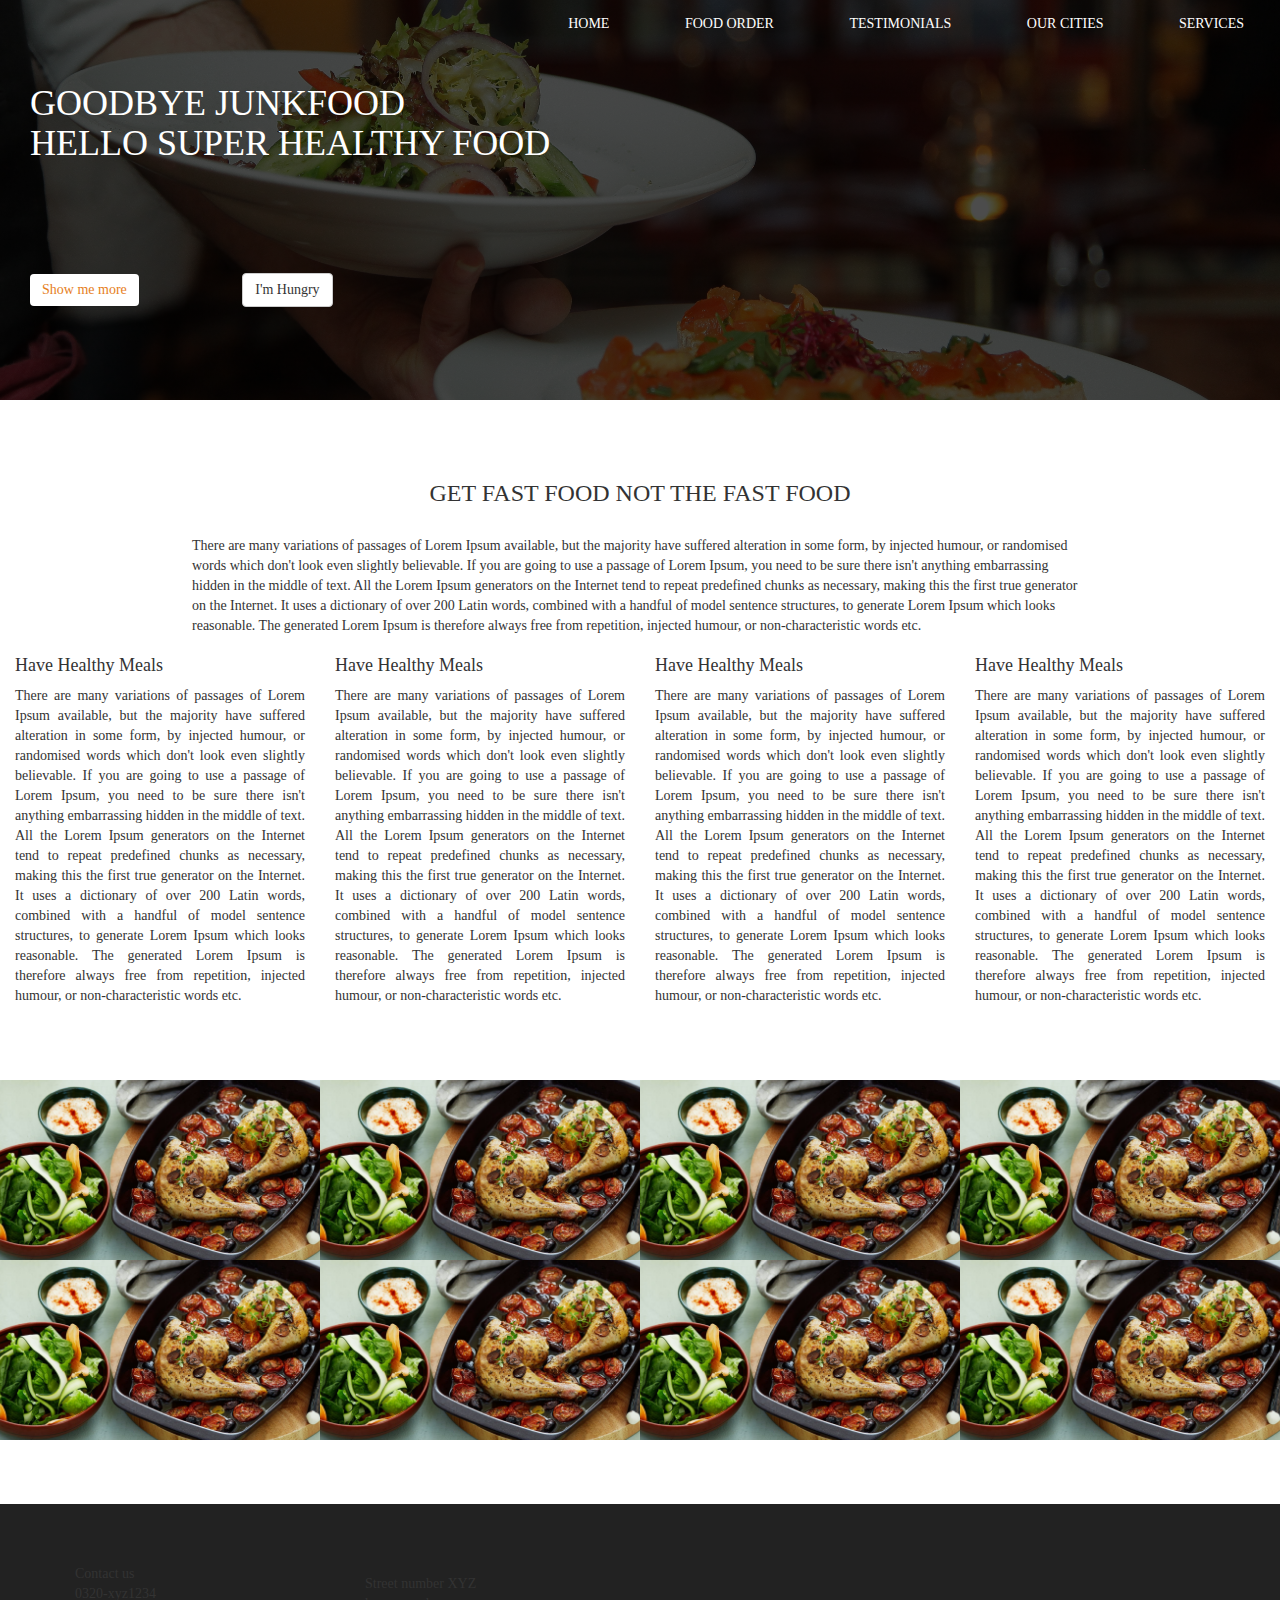
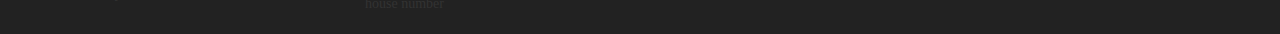
<file: index.html>
<!DOCTYPE html>
<html>
<head>
	<title>HOME</title>
	<link href="bootstrap-3.3.7/dist/css/bootstrap-theme.min.css" rel="stylesheet">
	<link href="bootstrap-3.3.7/dist/css/bootstrap.min.css" rel="stylesheet">
	<link href="style.css" rel="stylesheet" type="text/css">
	
</head>
<body>
	
		<div class="hj">
			<ul class="main-nav">
				<li><a href="index.html">HOME</a></li>
				<li><a href="page3.html">FOOD ORDER</a></li>
				<li><a href="page4.html">TESTIMONIALS</a></li>
				<li><a href="page2.html">OUR CITIES</a></li>
				<li><a href="page5.html">SERVICES</a></li>
			</ul>
		</div>
	
	
				<div class="hero">
					<div class="salman">
					<h1>GOODBYE JUNKFOOD<br>HELLO SUPER HEALTHY FOOD</h1>
					</div>
						<div class="button-awesome">
						<a href="" id="ali" class="btn btn-default">Show me more</a>
						<a href=""class="btn btn-default  col-md-offset-1">I'm Hungry</a>
						</div>
				</div>

	<section class="features">
		
	<h3 class="text-center">GET FAST FOOD NOT THE FAST FOOD</h3>
	<p class="copy">There are many variations of passages of Lorem Ipsum available, but the majority have suffered alteration in some form, by injected humour, or randomised words which don't look even slightly believable. If you are going to use a passage of Lorem Ipsum, you need to be sure there isn't anything embarrassing hidden in the middle of text. All the Lorem Ipsum generators on the Internet tend to repeat predefined chunks as necessary, making this the first true generator on the Internet. It uses a dictionary of over 200 Latin words, combined with a handful of model sentence structures, to generate Lorem Ipsum which looks reasonable. The generated Lorem Ipsum is therefore always free from repetition, injected humour, or non-characteristic words etc.</p>

<div class="contaier">
	<div class="row">
	<div class="col-md-3">
		<h4>Have Healthy Meals</h4>
		<p class="arranging">
			There are many variations of passages of Lorem Ipsum available, but the majority have suffered alteration in some form, by injected humour, or randomised words which don't look even slightly believable. If you are going to use a passage of Lorem Ipsum, you need to be sure there isn't anything embarrassing hidden in the middle of text. All the Lorem Ipsum generators on the Internet tend to repeat predefined chunks as necessary, making this the first true generator on the Internet. It uses a dictionary of over 200 Latin words, combined with a handful of model sentence structures, to generate Lorem Ipsum which looks reasonable. The generated Lorem Ipsum is therefore always free from repetition, injected humour, or non-characteristic words etc.

		</p>
	</div>
	<div class="col-md-3">
		<h4>Have Healthy Meals</h4>
		<p class="arranging">
			There are many variations of passages of Lorem Ipsum available, but the majority have suffered alteration in some form, by injected humour, or randomised words which don't look even slightly believable. If you are going to use a passage of Lorem Ipsum, you need to be sure there isn't anything embarrassing hidden in the middle of text. All the Lorem Ipsum generators on the Internet tend to repeat predefined chunks as necessary, making this the first true generator on the Internet. It uses a dictionary of over 200 Latin words, combined with a handful of model sentence structures, to generate Lorem Ipsum which looks reasonable. The generated Lorem Ipsum is therefore always free from repetition, injected humour, or non-characteristic words etc.
			
		</p>
	</div>
	<div class="col-md-3">
		<h4>Have Healthy Meals</h4>
		<p class="arranging">
			There are many variations of passages of Lorem Ipsum available, but the majority have suffered alteration in some form, by injected humour, or randomised words which don't look even slightly believable. If you are going to use a passage of Lorem Ipsum, you need to be sure there isn't anything embarrassing hidden in the middle of text. All the Lorem Ipsum generators on the Internet tend to repeat predefined chunks as necessary, making this the first true generator on the Internet. It uses a dictionary of over 200 Latin words, combined with a handful of model sentence structures, to generate Lorem Ipsum which looks reasonable. The generated Lorem Ipsum is therefore always free from repetition, injected humour, or non-characteristic words etc.
			
		</p>
	</div>
	<div class="col-md-3">
		<h4>Have Healthy Meals</h4>
		<p class="arranging">
			There are many variations of passages of Lorem Ipsum available, but the majority have suffered alteration in some form, by injected humour, or randomised words which don't look even slightly believable. If you are going to use a passage of Lorem Ipsum, you need to be sure there isn't anything embarrassing hidden in the middle of text. All the Lorem Ipsum generators on the Internet tend to repeat predefined chunks as necessary, making this the first true generator on the Internet. It uses a dictionary of over 200 Latin words, combined with a handful of model sentence structures, to generate Lorem Ipsum which looks reasonable. The generated Lorem Ipsum is therefore always free from repetition, injected humour, or non-characteristic words etc.
			
		</p>
	</div>

	</div>

</div>
	</section>
	<section class="meal">
		<ul class="meal-showcase clearfix">
			<li>
				<figure class="meal-photo">
					<img src="img/meal.jpg">
				</figure>
			</li>
			<li>
				<figure class="meal-photo">
					<img src="img/meal.jpg">
				</figure>
			</li>
			<li>
				<figure class="meal-photo">
					<img src="img/meal.jpg">
				</figure>
			</li>
			<li>
				<figure class="meal-photo">
					<img src="img/meal.jpg">
				</figure>
			</li>
			<li>
				<figure class="meal-photo">
					<img src="img/meal.jpg">
				</figure>
			</li>
			<li>
				<figure class="meal-photo">
					<img src="img/meal.jpg">
				</figure>
			</li>
<li>
				<figure class="meal-photo">
					<img src="img/meal.jpg">
				</figure>
			</li>
			<li>
				<figure class="meal-photo">
					<img src="img/meal.jpg">
				</figure>
			</li>

		</ul>

	</section>

	<footer>
		<div class="footer">
			<div class="col-md-3">
			<p class="arranging">
			  Contact us <br>0320-xyz1234
			
		</p>
		</div>
		<p class="arranging">
			<div class="col-md-3">
			Street number XYZ <br>
			house number
			
		</p>
		</div>





		</div>

		
	</footer>

</body>
</html>
</file>
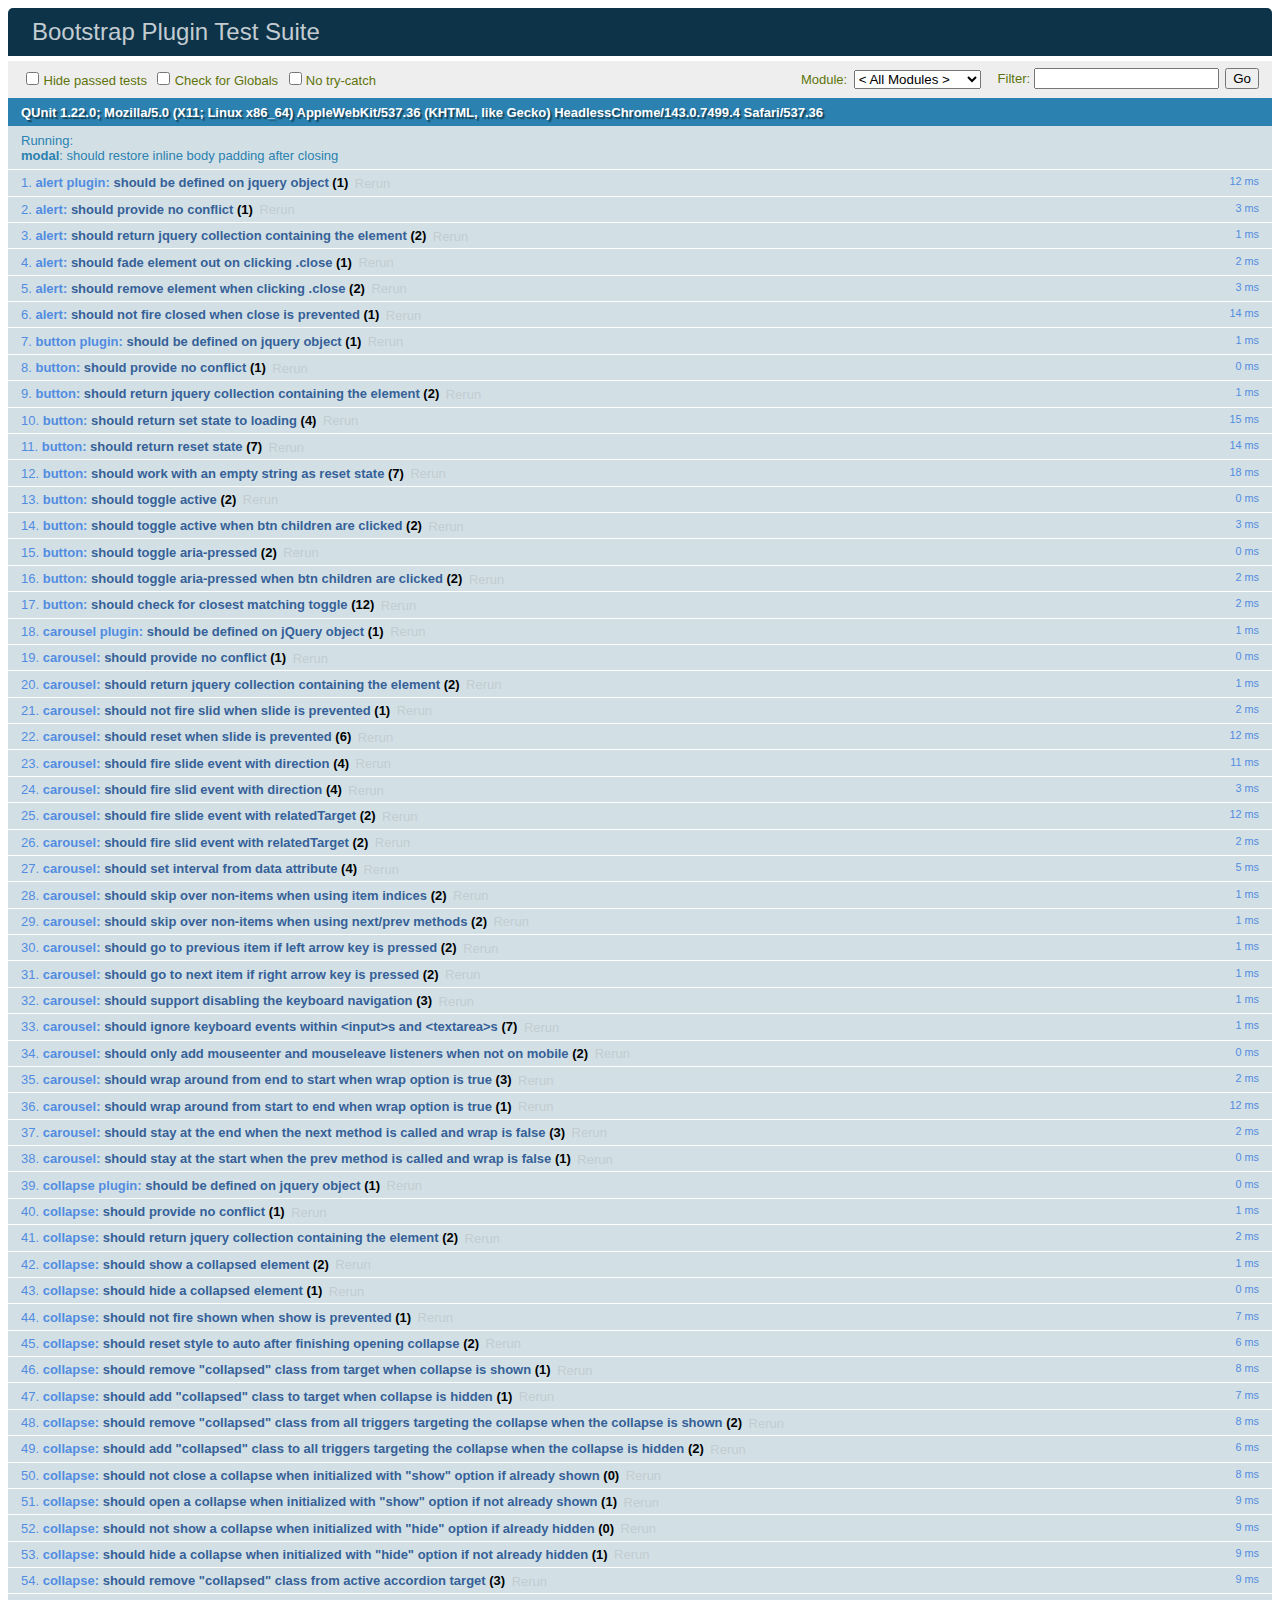
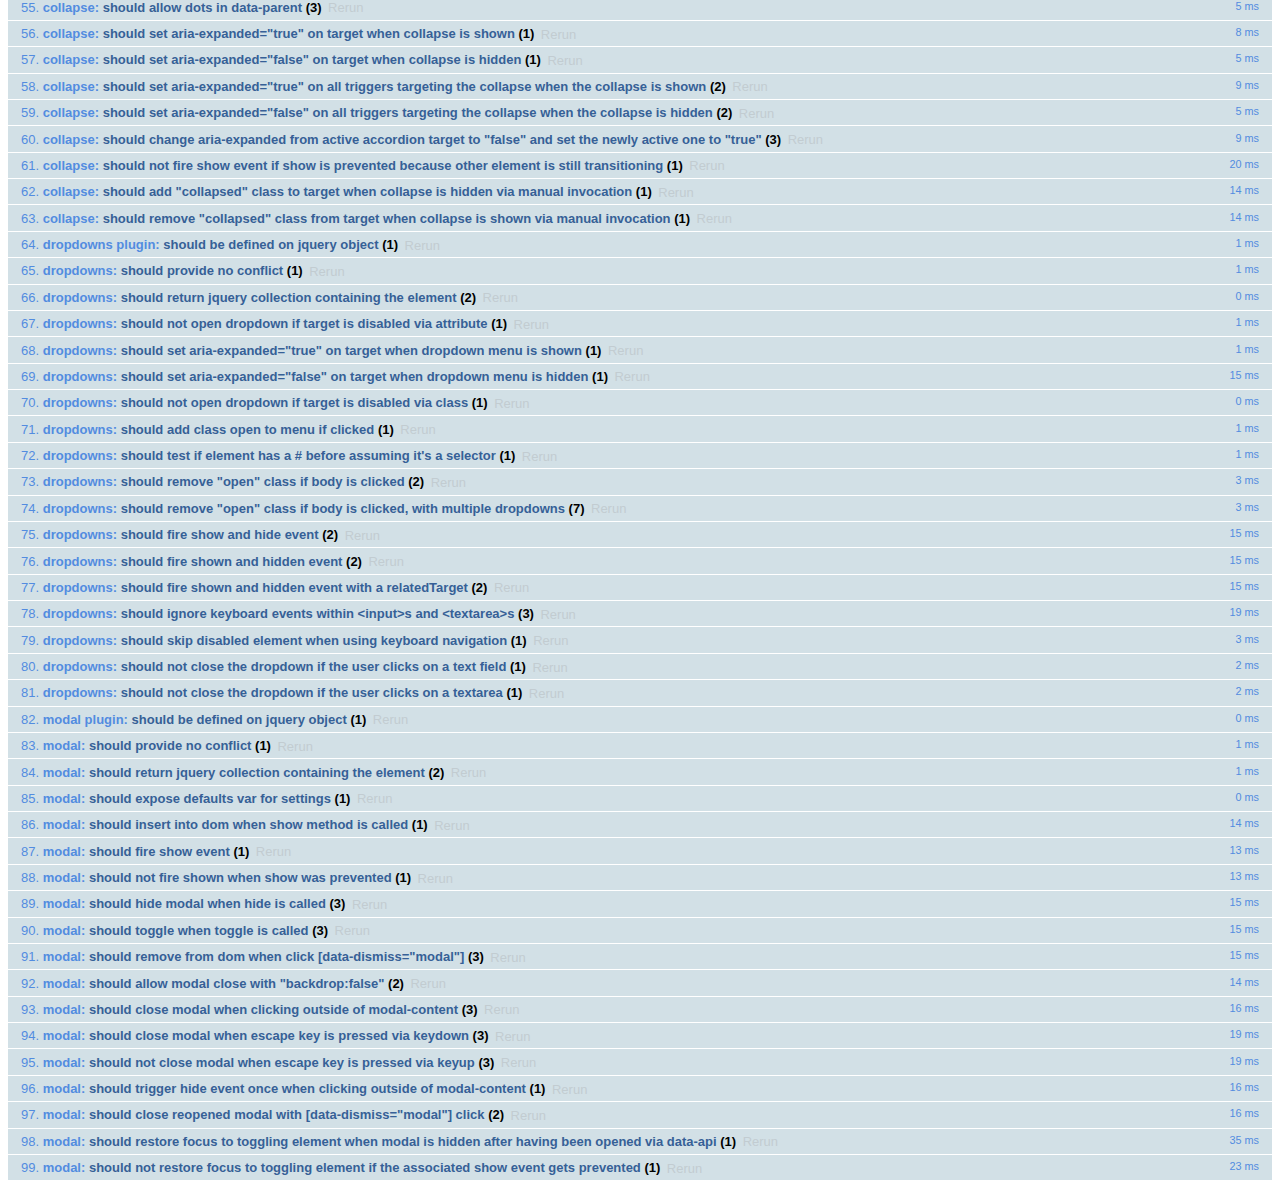
<file: bootstrap-3.3.7/js/tests/index.html>
<!DOCTYPE html>
<html>
  <head>
    <meta charset="utf-8">
    <title>Bootstrap Plugin Test Suite</title>
    <meta name="viewport" content="width=device-width, initial-scale=1">

    <!-- jQuery -->
    <script src="vendor/jquery.min.js"></script>
    <script>
      // Disable jQuery event aliases to ensure we don't accidentally use any of them
      (function () {
        var eventAliases = [
          'blur',
          'focus',
          'focusin',
          'focusout',
          'load',
          'resize',
          'scroll',
          'unload',
          'click',
          'dblclick',
          'mousedown',
          'mouseup',
          'mousemove',
          'mouseover',
          'mouseout',
          'mouseenter',
          'mouseleave',
          'change',
          'select',
          'submit',
          'keydown',
          'keypress',
          'keyup',
          'error',
          'contextmenu',
          'hover',
          'bind',
          'unbind',
          'delegate',
          'undelegate'
        ]
        for (var i = 0; i < eventAliases.length; i++) {
          var eventAlias = eventAliases[i]
          $.fn[eventAlias] = function () {
            throw new Error('Using the ".' + eventAlias + '()" method is not allowed, so that Bootstrap can be compatible with custom jQuery builds which exclude the "event aliases" module that defines said method. See https://github.com/twbs/bootstrap/blob/master/CONTRIBUTING.md#js')
          }
        }
      })()
    </script>

    <!-- QUnit -->
    <link rel="stylesheet" href="vendor/qunit.css" media="screen">
    <script src="vendor/qunit.js"></script>
    <script>
      // See https://github.com/axemclion/grunt-saucelabs#test-result-details-with-qunit
      var log = []
      // Require assert.expect in each test
      QUnit.config.requireExpects = true
      QUnit.done(function (testResults) {
        var tests = []
        for (var i = 0, len = log.length; i < len; i++) {
          var details = log[i]
          tests.push({
            name: details.name,
            result: details.result,
            expected: details.expected,
            actual: details.actual,
            source: details.source
          })
        }
        testResults.tests = tests

        window.global_test_results = testResults
      })

      QUnit.testStart(function (testDetails) {
        $(window).scrollTop(0)
        QUnit.log(function (details) {
          if (!details.result) {
            details.name = testDetails.name
            log.push(details)
          }
        })
      })

      // Cleanup
      QUnit.testDone(function () {
        $('#qunit-fixture').empty()
        $('#modal-test, .modal-backdrop').remove()
      })

      // Display fixture on-screen on iOS to avoid false positives
      if (/iPhone|iPad|iPod/.test(navigator.userAgent)) {
        QUnit.begin(function() {
          $('#qunit-fixture').css({ top: 0, left: 0 })
        })

        QUnit.done(function () {
          $('#qunit-fixture').css({ top: '', left: '' })
        })
      }

      // Disable deprecated global QUnit method aliases in preparation for QUnit v2
      (function () {
        var methodNames = [
          'async',
          'asyncTest',
          'deepEqual',
          'equal',
          'expect',
          'module',
          'notDeepEqual',
          'notEqual',
          'notPropEqual',
          'notStrictEqual',
          'ok',
          'propEqual',
          'push',
          'start',
          'stop',
          'strictEqual',
          'test',
          'throws'
        ];
        for (var i = 0; i < methodNames.length; i++) {
          var methodName = methodNames[i];
          window[methodName] = undefined;
        }
      })();
    </script>

    <!-- Plugin sources -->
    <script>$.support.transition = false</script>
    <script src="../../js/alert.js"></script>
    <script src="../../js/button.js"></script>
    <script src="../../js/carousel.js"></script>
    <script src="../../js/collapse.js"></script>
    <script src="../../js/dropdown.js"></script>
    <script src="../../js/modal.js"></script>
    <script src="../../js/scrollspy.js"></script>
    <script src="../../js/tab.js"></script>
    <script src="../../js/tooltip.js"></script>
    <script src="../../js/popover.js"></script>
    <script src="../../js/affix.js"></script>

    <!-- Unit tests -->
    <script src="unit/alert.js"></script>
    <script src="unit/button.js"></script>
    <script src="unit/carousel.js"></script>
    <script src="unit/collapse.js"></script>
    <script src="unit/dropdown.js"></script>
    <script src="unit/modal.js"></script>
    <script src="unit/scrollspy.js"></script>
    <script src="unit/tab.js"></script>
    <script src="unit/tooltip.js"></script>
    <script src="unit/popover.js"></script>
    <script src="unit/affix.js"></script>

  </head>
  <body>
    <div id="qunit-container">
      <div id="qunit"></div>
      <div id="qunit-fixture"></div>
    </div>
  </body>
</html>
</file>
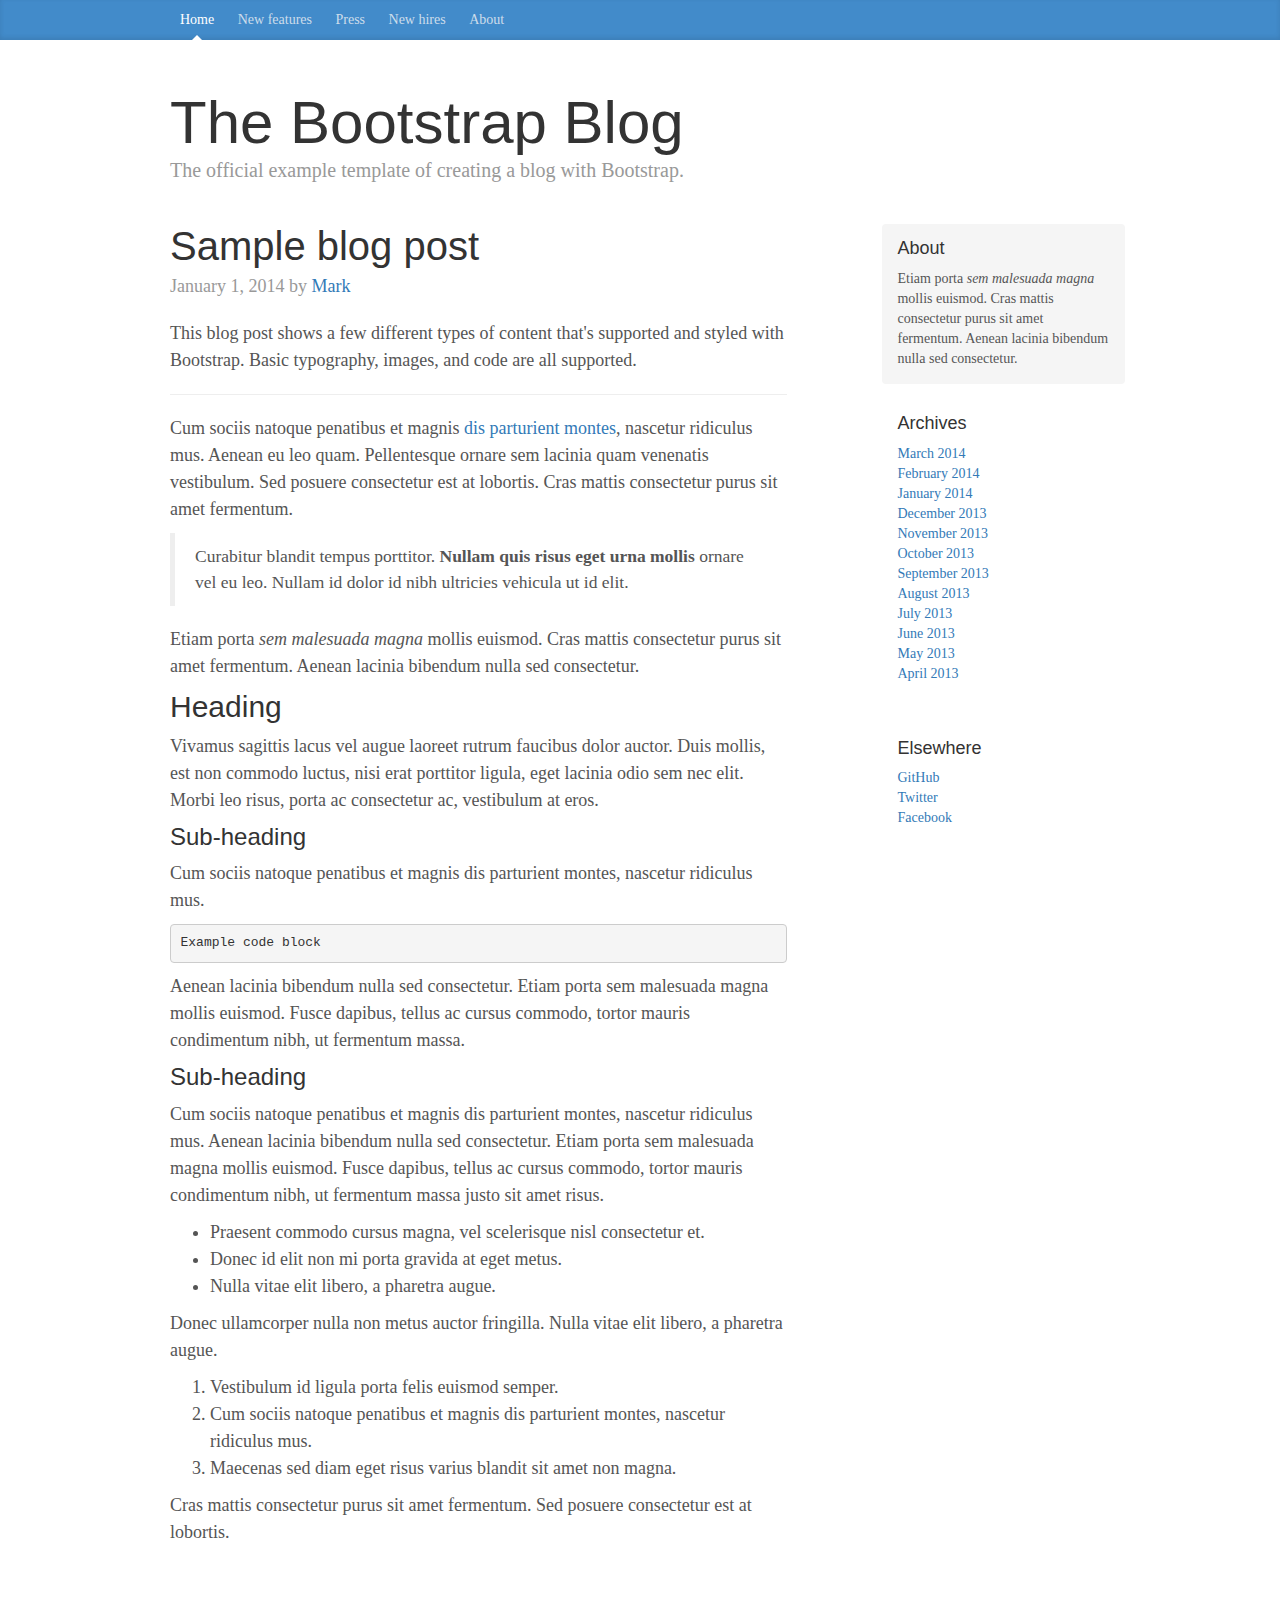
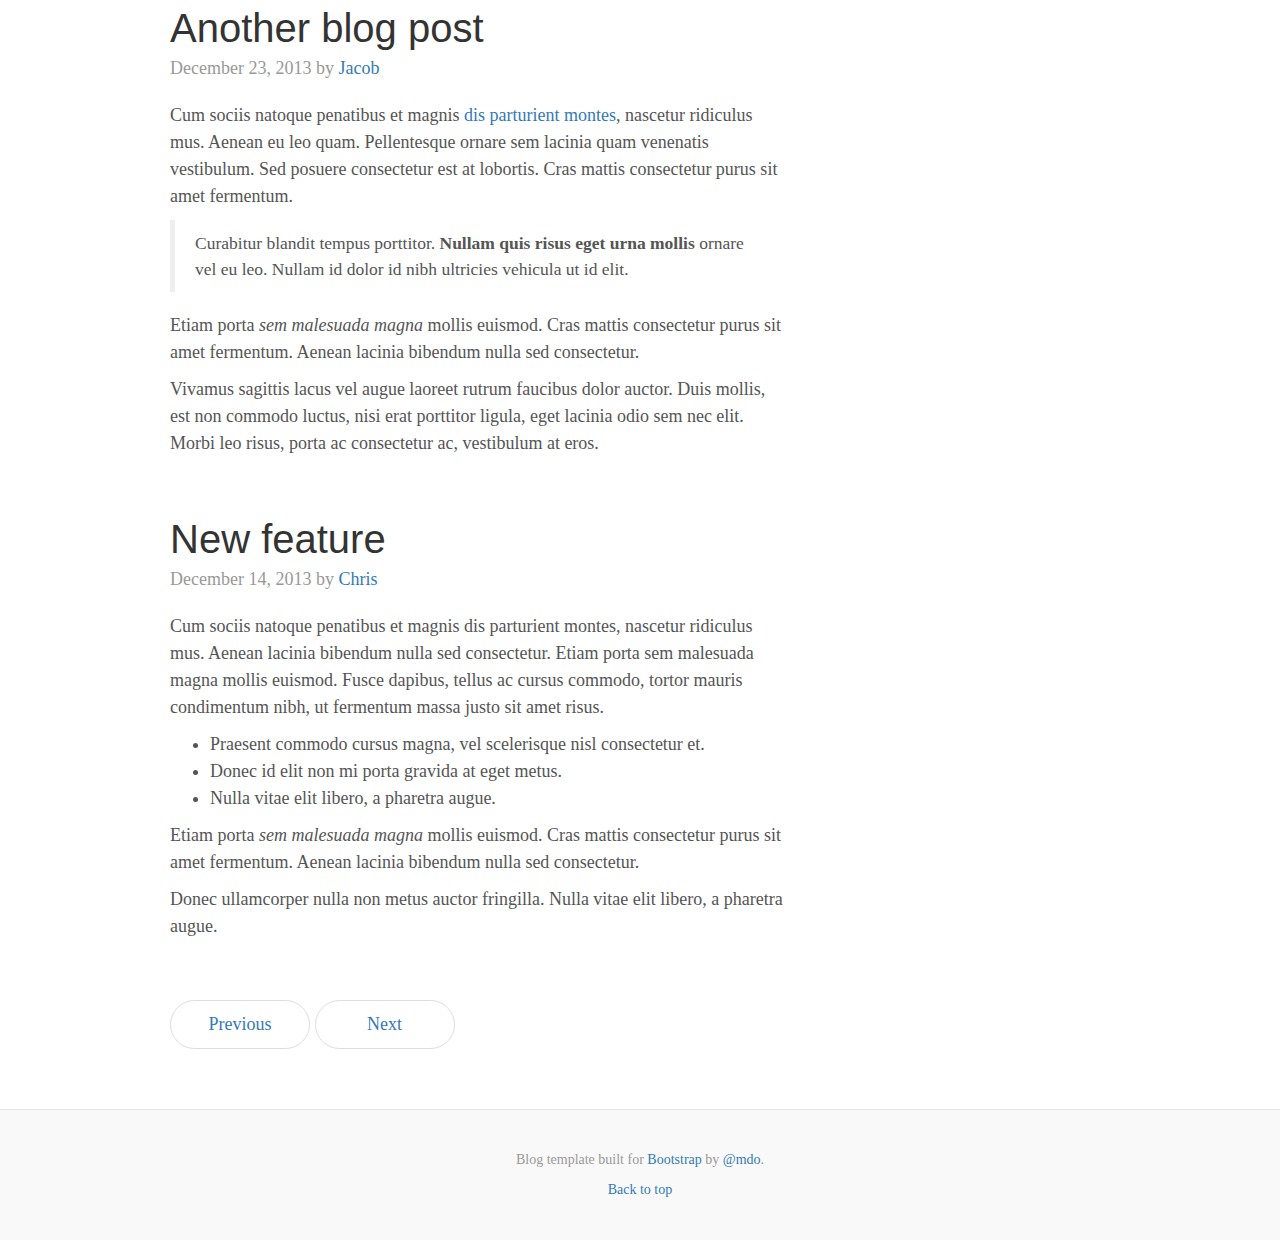
<file: bootstrap-3.3.7/docs/examples/blog/index.html>
<!DOCTYPE html>
<html lang="en">
  <head>
    <meta charset="utf-8">
    <meta http-equiv="X-UA-Compatible" content="IE=edge">
    <meta name="viewport" content="width=device-width, initial-scale=1">
    <!-- The above 3 meta tags *must* come first in the head; any other head content must come *after* these tags -->
    <meta name="description" content="">
    <meta name="author" content="">
    <link rel="icon" href="../../favicon.ico">

    <title>Blog Template for Bootstrap</title>

    <!-- Bootstrap core CSS -->
    <link href="../../dist/css/bootstrap.min.css" rel="stylesheet">

    <!-- IE10 viewport hack for Surface/desktop Windows 8 bug -->
    <link href="../../assets/css/ie10-viewport-bug-workaround.css" rel="stylesheet">

    <!-- Custom styles for this template -->
    <link href="blog.css" rel="stylesheet">

    <!-- Just for debugging purposes. Don't actually copy these 2 lines! -->
    <!--[if lt IE 9]><script src="../../assets/js/ie8-responsive-file-warning.js"></script><![endif]-->
    <script src="../../assets/js/ie-emulation-modes-warning.js"></script>

    <!-- HTML5 shim and Respond.js for IE8 support of HTML5 elements and media queries -->
    <!--[if lt IE 9]>
      <script src="https://oss.maxcdn.com/html5shiv/3.7.3/html5shiv.min.js"></script>
      <script src="https://oss.maxcdn.com/respond/1.4.2/respond.min.js"></script>
    <![endif]-->
  </head>

  <body>

    <div class="blog-masthead">
      <div class="container">
        <nav class="blog-nav">
          <a class="blog-nav-item active" href="#">Home</a>
          <a class="blog-nav-item" href="#">New features</a>
          <a class="blog-nav-item" href="#">Press</a>
          <a class="blog-nav-item" href="#">New hires</a>
          <a class="blog-nav-item" href="#">About</a>
        </nav>
      </div>
    </div>

    <div class="container">

      <div class="blog-header">
        <h1 class="blog-title">The Bootstrap Blog</h1>
        <p class="lead blog-description">The official example template of creating a blog with Bootstrap.</p>
      </div>

      <div class="row">

        <div class="col-sm-8 blog-main">

          <div class="blog-post">
            <h2 class="blog-post-title">Sample blog post</h2>
            <p class="blog-post-meta">January 1, 2014 by <a href="#">Mark</a></p>

            <p>This blog post shows a few different types of content that's supported and styled with Bootstrap. Basic typography, images, and code are all supported.</p>
            <hr>
            <p>Cum sociis natoque penatibus et magnis <a href="#">dis parturient montes</a>, nascetur ridiculus mus. Aenean eu leo quam. Pellentesque ornare sem lacinia quam venenatis vestibulum. Sed posuere consectetur est at lobortis. Cras mattis consectetur purus sit amet fermentum.</p>
            <blockquote>
              <p>Curabitur blandit tempus porttitor. <strong>Nullam quis risus eget urna mollis</strong> ornare vel eu leo. Nullam id dolor id nibh ultricies vehicula ut id elit.</p>
            </blockquote>
            <p>Etiam porta <em>sem malesuada magna</em> mollis euismod. Cras mattis consectetur purus sit amet fermentum. Aenean lacinia bibendum nulla sed consectetur.</p>
            <h2>Heading</h2>
            <p>Vivamus sagittis lacus vel augue laoreet rutrum faucibus dolor auctor. Duis mollis, est non commodo luctus, nisi erat porttitor ligula, eget lacinia odio sem nec elit. Morbi leo risus, porta ac consectetur ac, vestibulum at eros.</p>
            <h3>Sub-heading</h3>
            <p>Cum sociis natoque penatibus et magnis dis parturient montes, nascetur ridiculus mus.</p>
            <pre><code>Example code block</code></pre>
            <p>Aenean lacinia bibendum nulla sed consectetur. Etiam porta sem malesuada magna mollis euismod. Fusce dapibus, tellus ac cursus commodo, tortor mauris condimentum nibh, ut fermentum massa.</p>
            <h3>Sub-heading</h3>
            <p>Cum sociis natoque penatibus et magnis dis parturient montes, nascetur ridiculus mus. Aenean lacinia bibendum nulla sed consectetur. Etiam porta sem malesuada magna mollis euismod. Fusce dapibus, tellus ac cursus commodo, tortor mauris condimentum nibh, ut fermentum massa justo sit amet risus.</p>
            <ul>
              <li>Praesent commodo cursus magna, vel scelerisque nisl consectetur et.</li>
              <li>Donec id elit non mi porta gravida at eget metus.</li>
              <li>Nulla vitae elit libero, a pharetra augue.</li>
            </ul>
            <p>Donec ullamcorper nulla non metus auctor fringilla. Nulla vitae elit libero, a pharetra augue.</p>
            <ol>
              <li>Vestibulum id ligula porta felis euismod semper.</li>
              <li>Cum sociis natoque penatibus et magnis dis parturient montes, nascetur ridiculus mus.</li>
              <li>Maecenas sed diam eget risus varius blandit sit amet non magna.</li>
            </ol>
            <p>Cras mattis consectetur purus sit amet fermentum. Sed posuere consectetur est at lobortis.</p>
          </div><!-- /.blog-post -->

          <div class="blog-post">
            <h2 class="blog-post-title">Another blog post</h2>
            <p class="blog-post-meta">December 23, 2013 by <a href="#">Jacob</a></p>

            <p>Cum sociis natoque penatibus et magnis <a href="#">dis parturient montes</a>, nascetur ridiculus mus. Aenean eu leo quam. Pellentesque ornare sem lacinia quam venenatis vestibulum. Sed posuere consectetur est at lobortis. Cras mattis consectetur purus sit amet fermentum.</p>
            <blockquote>
              <p>Curabitur blandit tempus porttitor. <strong>Nullam quis risus eget urna mollis</strong> ornare vel eu leo. Nullam id dolor id nibh ultricies vehicula ut id elit.</p>
            </blockquote>
            <p>Etiam porta <em>sem malesuada magna</em> mollis euismod. Cras mattis consectetur purus sit amet fermentum. Aenean lacinia bibendum nulla sed consectetur.</p>
            <p>Vivamus sagittis lacus vel augue laoreet rutrum faucibus dolor auctor. Duis mollis, est non commodo luctus, nisi erat porttitor ligula, eget lacinia odio sem nec elit. Morbi leo risus, porta ac consectetur ac, vestibulum at eros.</p>
          </div><!-- /.blog-post -->

          <div class="blog-post">
            <h2 class="blog-post-title">New feature</h2>
            <p class="blog-post-meta">December 14, 2013 by <a href="#">Chris</a></p>

            <p>Cum sociis natoque penatibus et magnis dis parturient montes, nascetur ridiculus mus. Aenean lacinia bibendum nulla sed consectetur. Etiam porta sem malesuada magna mollis euismod. Fusce dapibus, tellus ac cursus commodo, tortor mauris condimentum nibh, ut fermentum massa justo sit amet risus.</p>
            <ul>
              <li>Praesent commodo cursus magna, vel scelerisque nisl consectetur et.</li>
              <li>Donec id elit non mi porta gravida at eget metus.</li>
              <li>Nulla vitae elit libero, a pharetra augue.</li>
            </ul>
            <p>Etiam porta <em>sem malesuada magna</em> mollis euismod. Cras mattis consectetur purus sit amet fermentum. Aenean lacinia bibendum nulla sed consectetur.</p>
            <p>Donec ullamcorper nulla non metus auctor fringilla. Nulla vitae elit libero, a pharetra augue.</p>
          </div><!-- /.blog-post -->

          <nav>
            <ul class="pager">
              <li><a href="#">Previous</a></li>
              <li><a href="#">Next</a></li>
            </ul>
          </nav>

        </div><!-- /.blog-main -->

        <div class="col-sm-3 col-sm-offset-1 blog-sidebar">
          <div class="sidebar-module sidebar-module-inset">
            <h4>About</h4>
            <p>Etiam porta <em>sem malesuada magna</em> mollis euismod. Cras mattis consectetur purus sit amet fermentum. Aenean lacinia bibendum nulla sed consectetur.</p>
          </div>
          <div class="sidebar-module">
            <h4>Archives</h4>
            <ol class="list-unstyled">
              <li><a href="#">March 2014</a></li>
              <li><a href="#">February 2014</a></li>
              <li><a href="#">January 2014</a></li>
              <li><a href="#">December 2013</a></li>
              <li><a href="#">November 2013</a></li>
              <li><a href="#">October 2013</a></li>
              <li><a href="#">September 2013</a></li>
              <li><a href="#">August 2013</a></li>
              <li><a href="#">July 2013</a></li>
              <li><a href="#">June 2013</a></li>
              <li><a href="#">May 2013</a></li>
              <li><a href="#">April 2013</a></li>
            </ol>
          </div>
          <div class="sidebar-module">
            <h4>Elsewhere</h4>
            <ol class="list-unstyled">
              <li><a href="#">GitHub</a></li>
              <li><a href="#">Twitter</a></li>
              <li><a href="#">Facebook</a></li>
            </ol>
          </div>
        </div><!-- /.blog-sidebar -->

      </div><!-- /.row -->

    </div><!-- /.container -->

    <footer class="blog-footer">
      <p>Blog template built for <a href="http://getbootstrap.com">Bootstrap</a> by <a href="https://twitter.com/mdo">@mdo</a>.</p>
      <p>
        <a href="#">Back to top</a>
      </p>
    </footer>


    <!-- Bootstrap core JavaScript
    ================================================== -->
    <!-- Placed at the end of the document so the pages load faster -->
    <script src="https://ajax.googleapis.com/ajax/libs/jquery/1.12.4/jquery.min.js"></script>
    <script>window.jQuery || document.write('<script src="../../assets/js/vendor/jquery.min.js"><\/script>')</script>
    <script src="../../dist/js/bootstrap.min.js"></script>
    <!-- IE10 viewport hack for Surface/desktop Windows 8 bug -->
    <script src="../../assets/js/ie10-viewport-bug-workaround.js"></script>
  </body>
</html>
</file>
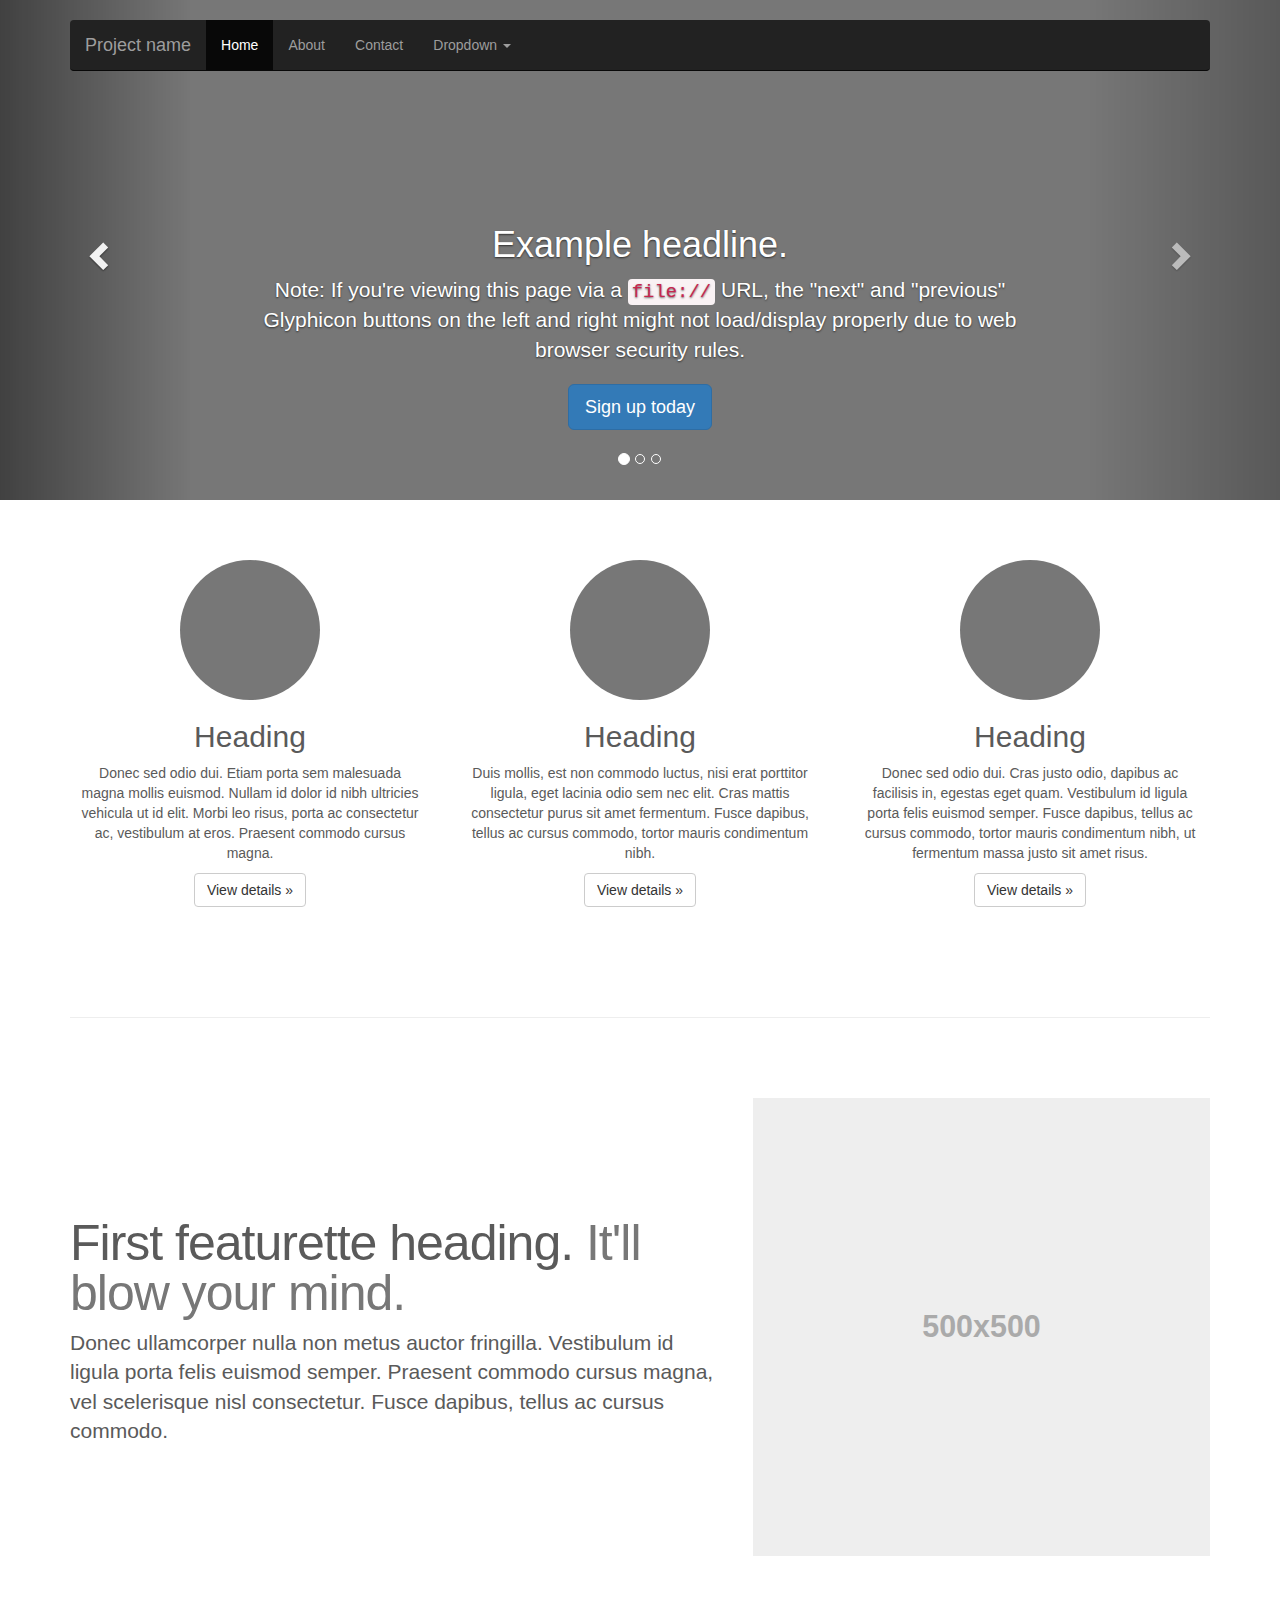
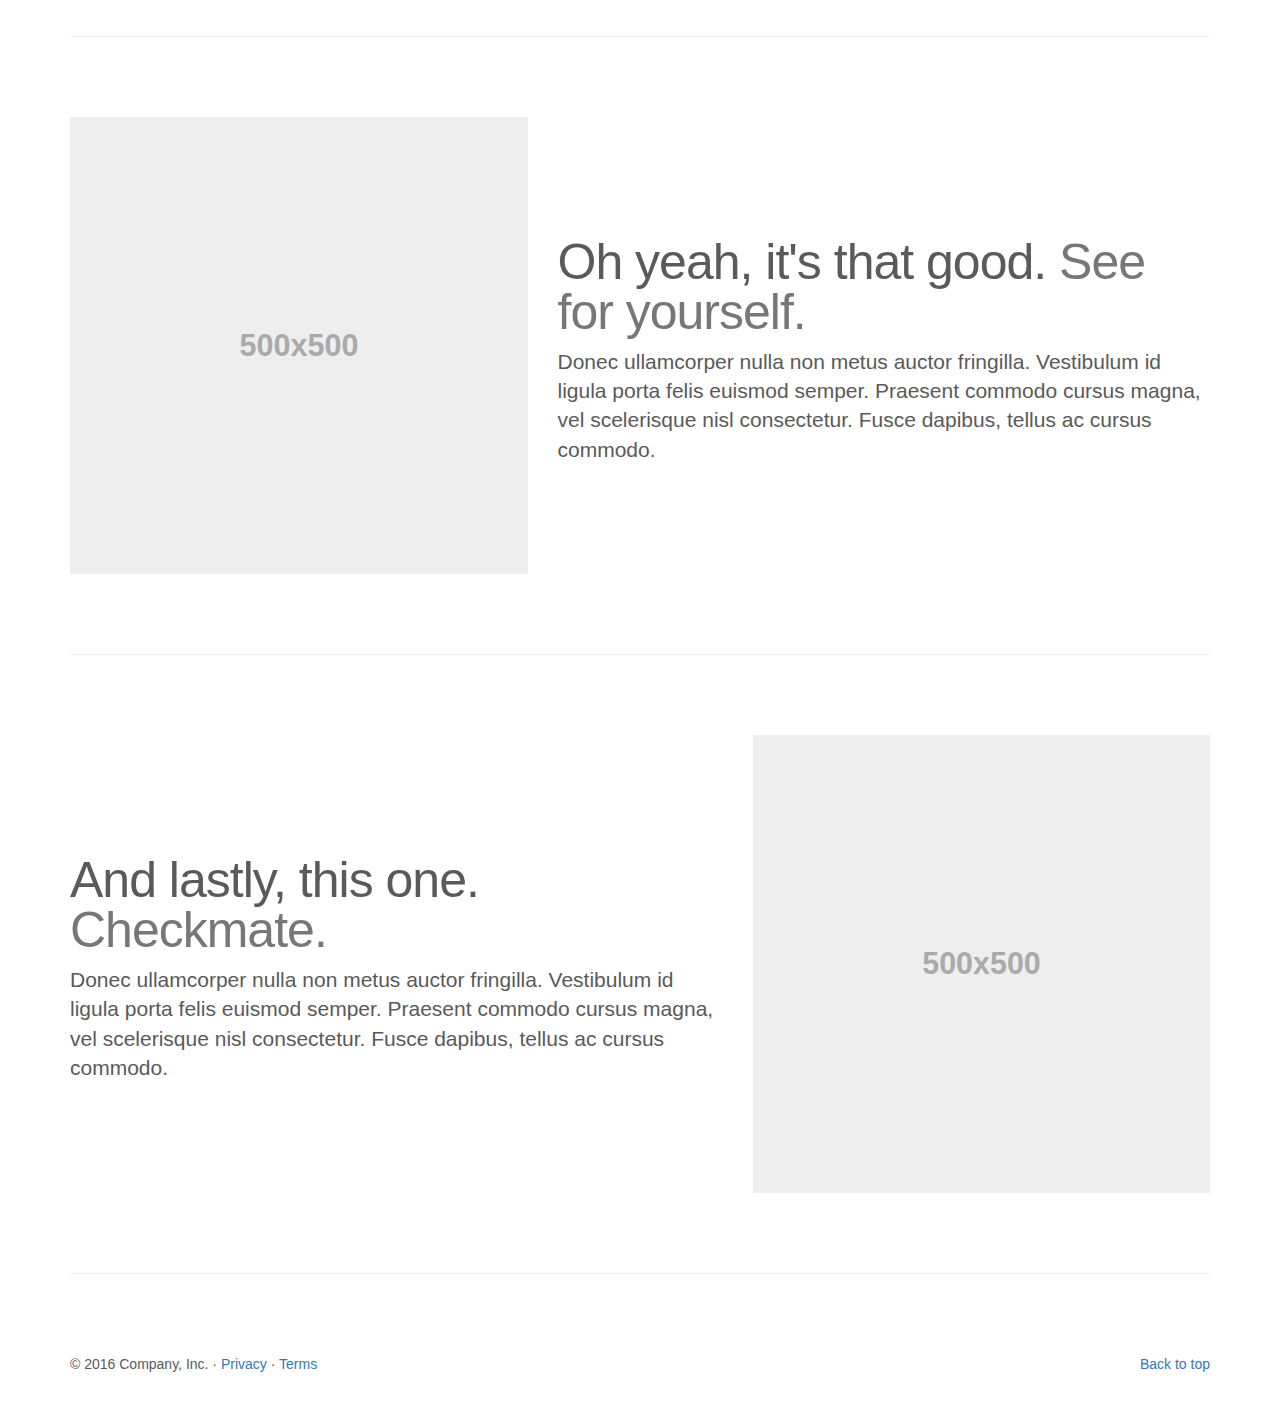
<file: bootstrap-3.3.7/docs/examples/carousel/index.html>
<!DOCTYPE html>
<html lang="en">
  <head>
    <meta charset="utf-8">
    <meta http-equiv="X-UA-Compatible" content="IE=edge">
    <meta name="viewport" content="width=device-width, initial-scale=1">
    <!-- The above 3 meta tags *must* come first in the head; any other head content must come *after* these tags -->
    <meta name="description" content="">
    <meta name="author" content="">
    <link rel="icon" href="../../favicon.ico">

    <title>Carousel Template for Bootstrap</title>

    <!-- Bootstrap core CSS -->
    <link href="../../dist/css/bootstrap.min.css" rel="stylesheet">

    <!-- IE10 viewport hack for Surface/desktop Windows 8 bug -->
    <link href="../../assets/css/ie10-viewport-bug-workaround.css" rel="stylesheet">

    <!-- Just for debugging purposes. Don't actually copy these 2 lines! -->
    <!--[if lt IE 9]><script src="../../assets/js/ie8-responsive-file-warning.js"></script><![endif]-->
    <script src="../../assets/js/ie-emulation-modes-warning.js"></script>

    <!-- HTML5 shim and Respond.js for IE8 support of HTML5 elements and media queries -->
    <!--[if lt IE 9]>
      <script src="https://oss.maxcdn.com/html5shiv/3.7.3/html5shiv.min.js"></script>
      <script src="https://oss.maxcdn.com/respond/1.4.2/respond.min.js"></script>
    <![endif]-->

    <!-- Custom styles for this template -->
    <link href="carousel.css" rel="stylesheet">
  </head>
<!-- NAVBAR
================================================== -->
  <body>
    <div class="navbar-wrapper">
      <div class="container">

        <nav class="navbar navbar-inverse navbar-static-top">
          <div class="container">
            <div class="navbar-header">
              <button type="button" class="navbar-toggle collapsed" data-toggle="collapse" data-target="#navbar" aria-expanded="false" aria-controls="navbar">
                <span class="sr-only">Toggle navigation</span>
                <span class="icon-bar"></span>
                <span class="icon-bar"></span>
                <span class="icon-bar"></span>
              </button>
              <a class="navbar-brand" href="#">Project name</a>
            </div>
            <div id="navbar" class="navbar-collapse collapse">
              <ul class="nav navbar-nav">
                <li class="active"><a href="#">Home</a></li>
                <li><a href="#about">About</a></li>
                <li><a href="#contact">Contact</a></li>
                <li class="dropdown">
                  <a href="#" class="dropdown-toggle" data-toggle="dropdown" role="button" aria-haspopup="true" aria-expanded="false">Dropdown <span class="caret"></span></a>
                  <ul class="dropdown-menu">
                    <li><a href="#">Action</a></li>
                    <li><a href="#">Another action</a></li>
                    <li><a href="#">Something else here</a></li>
                    <li role="separator" class="divider"></li>
                    <li class="dropdown-header">Nav header</li>
                    <li><a href="#">Separated link</a></li>
                    <li><a href="#">One more separated link</a></li>
                  </ul>
                </li>
              </ul>
            </div>
          </div>
        </nav>

      </div>
    </div>


    <!-- Carousel
    ================================================== -->
    <div id="myCarousel" class="carousel slide" data-ride="carousel">
      <!-- Indicators -->
      <ol class="carousel-indicators">
        <li data-target="#myCarousel" data-slide-to="0" class="active"></li>
        <li data-target="#myCarousel" data-slide-to="1"></li>
        <li data-target="#myCarousel" data-slide-to="2"></li>
      </ol>
      <div class="carousel-inner" role="listbox">
        <div class="item active">
          <img class="first-slide" src="[data-uri]" alt="First slide">
          <div class="container">
            <div class="carousel-caption">
              <h1>Example headline.</h1>
              <p>Note: If you're viewing this page via a <code>file://</code> URL, the "next" and "previous" Glyphicon buttons on the left and right might not load/display properly due to web browser security rules.</p>
              <p><a class="btn btn-lg btn-primary" href="#" role="button">Sign up today</a></p>
            </div>
          </div>
        </div>
        <div class="item">
          <img class="second-slide" src="[data-uri]" alt="Second slide">
          <div class="container">
            <div class="carousel-caption">
              <h1>Another example headline.</h1>
              <p>Cras justo odio, dapibus ac facilisis in, egestas eget quam. Donec id elit non mi porta gravida at eget metus. Nullam id dolor id nibh ultricies vehicula ut id elit.</p>
              <p><a class="btn btn-lg btn-primary" href="#" role="button">Learn more</a></p>
            </div>
          </div>
        </div>
        <div class="item">
          <img class="third-slide" src="[data-uri]" alt="Third slide">
          <div class="container">
            <div class="carousel-caption">
              <h1>One more for good measure.</h1>
              <p>Cras justo odio, dapibus ac facilisis in, egestas eget quam. Donec id elit non mi porta gravida at eget metus. Nullam id dolor id nibh ultricies vehicula ut id elit.</p>
              <p><a class="btn btn-lg btn-primary" href="#" role="button">Browse gallery</a></p>
            </div>
          </div>
        </div>
      </div>
      <a class="left carousel-control" href="#myCarousel" role="button" data-slide="prev">
        <span class="glyphicon glyphicon-chevron-left" aria-hidden="true"></span>
        <span class="sr-only">Previous</span>
      </a>
      <a class="right carousel-control" href="#myCarousel" role="button" data-slide="next">
        <span class="glyphicon glyphicon-chevron-right" aria-hidden="true"></span>
        <span class="sr-only">Next</span>
      </a>
    </div><!-- /.carousel -->


    <!-- Marketing messaging and featurettes
    ================================================== -->
    <!-- Wrap the rest of the page in another container to center all the content. -->

    <div class="container marketing">

      <!-- Three columns of text below the carousel -->
      <div class="row">
        <div class="col-lg-4">
          <img class="img-circle" src="[data-uri]" alt="Generic placeholder image" width="140" height="140">
          <h2>Heading</h2>
          <p>Donec sed odio dui. Etiam porta sem malesuada magna mollis euismod. Nullam id dolor id nibh ultricies vehicula ut id elit. Morbi leo risus, porta ac consectetur ac, vestibulum at eros. Praesent commodo cursus magna.</p>
          <p><a class="btn btn-default" href="#" role="button">View details &raquo;</a></p>
        </div><!-- /.col-lg-4 -->
        <div class="col-lg-4">
          <img class="img-circle" src="[data-uri]" alt="Generic placeholder image" width="140" height="140">
          <h2>Heading</h2>
          <p>Duis mollis, est non commodo luctus, nisi erat porttitor ligula, eget lacinia odio sem nec elit. Cras mattis consectetur purus sit amet fermentum. Fusce dapibus, tellus ac cursus commodo, tortor mauris condimentum nibh.</p>
          <p><a class="btn btn-default" href="#" role="button">View details &raquo;</a></p>
        </div><!-- /.col-lg-4 -->
        <div class="col-lg-4">
          <img class="img-circle" src="[data-uri]" alt="Generic placeholder image" width="140" height="140">
          <h2>Heading</h2>
          <p>Donec sed odio dui. Cras justo odio, dapibus ac facilisis in, egestas eget quam. Vestibulum id ligula porta felis euismod semper. Fusce dapibus, tellus ac cursus commodo, tortor mauris condimentum nibh, ut fermentum massa justo sit amet risus.</p>
          <p><a class="btn btn-default" href="#" role="button">View details &raquo;</a></p>
        </div><!-- /.col-lg-4 -->
      </div><!-- /.row -->


      <!-- START THE FEATURETTES -->

      <hr class="featurette-divider">

      <div class="row featurette">
        <div class="col-md-7">
          <h2 class="featurette-heading">First featurette heading. <span class="text-muted">It'll blow your mind.</span></h2>
          <p class="lead">Donec ullamcorper nulla non metus auctor fringilla. Vestibulum id ligula porta felis euismod semper. Praesent commodo cursus magna, vel scelerisque nisl consectetur. Fusce dapibus, tellus ac cursus commodo.</p>
        </div>
        <div class="col-md-5">
          <img class="featurette-image img-responsive center-block" data-src="holder.js/500x500/auto" alt="Generic placeholder image">
        </div>
      </div>

      <hr class="featurette-divider">

      <div class="row featurette">
        <div class="col-md-7 col-md-push-5">
          <h2 class="featurette-heading">Oh yeah, it's that good. <span class="text-muted">See for yourself.</span></h2>
          <p class="lead">Donec ullamcorper nulla non metus auctor fringilla. Vestibulum id ligula porta felis euismod semper. Praesent commodo cursus magna, vel scelerisque nisl consectetur. Fusce dapibus, tellus ac cursus commodo.</p>
        </div>
        <div class="col-md-5 col-md-pull-7">
          <img class="featurette-image img-responsive center-block" data-src="holder.js/500x500/auto" alt="Generic placeholder image">
        </div>
      </div>

      <hr class="featurette-divider">

      <div class="row featurette">
        <div class="col-md-7">
          <h2 class="featurette-heading">And lastly, this one. <span class="text-muted">Checkmate.</span></h2>
          <p class="lead">Donec ullamcorper nulla non metus auctor fringilla. Vestibulum id ligula porta felis euismod semper. Praesent commodo cursus magna, vel scelerisque nisl consectetur. Fusce dapibus, tellus ac cursus commodo.</p>
        </div>
        <div class="col-md-5">
          <img class="featurette-image img-responsive center-block" data-src="holder.js/500x500/auto" alt="Generic placeholder image">
        </div>
      </div>

      <hr class="featurette-divider">

      <!-- /END THE FEATURETTES -->


      <!-- FOOTER -->
      <footer>
        <p class="pull-right"><a href="#">Back to top</a></p>
        <p>&copy; 2016 Company, Inc. &middot; <a href="#">Privacy</a> &middot; <a href="#">Terms</a></p>
      </footer>

    </div><!-- /.container -->


    <!-- Bootstrap core JavaScript
    ================================================== -->
    <!-- Placed at the end of the document so the pages load faster -->
    <script src="https://ajax.googleapis.com/ajax/libs/jquery/1.12.4/jquery.min.js"></script>
    <script>window.jQuery || document.write('<script src="../../assets/js/vendor/jquery.min.js"><\/script>')</script>
    <script src="../../dist/js/bootstrap.min.js"></script>
    <!-- Just to make our placeholder images work. Don't actually copy the next line! -->
    <script src="../../assets/js/vendor/holder.min.js"></script>
    <!-- IE10 viewport hack for Surface/desktop Windows 8 bug -->
    <script src="../../assets/js/ie10-viewport-bug-workaround.js"></script>
  </body>
</html>
</file>
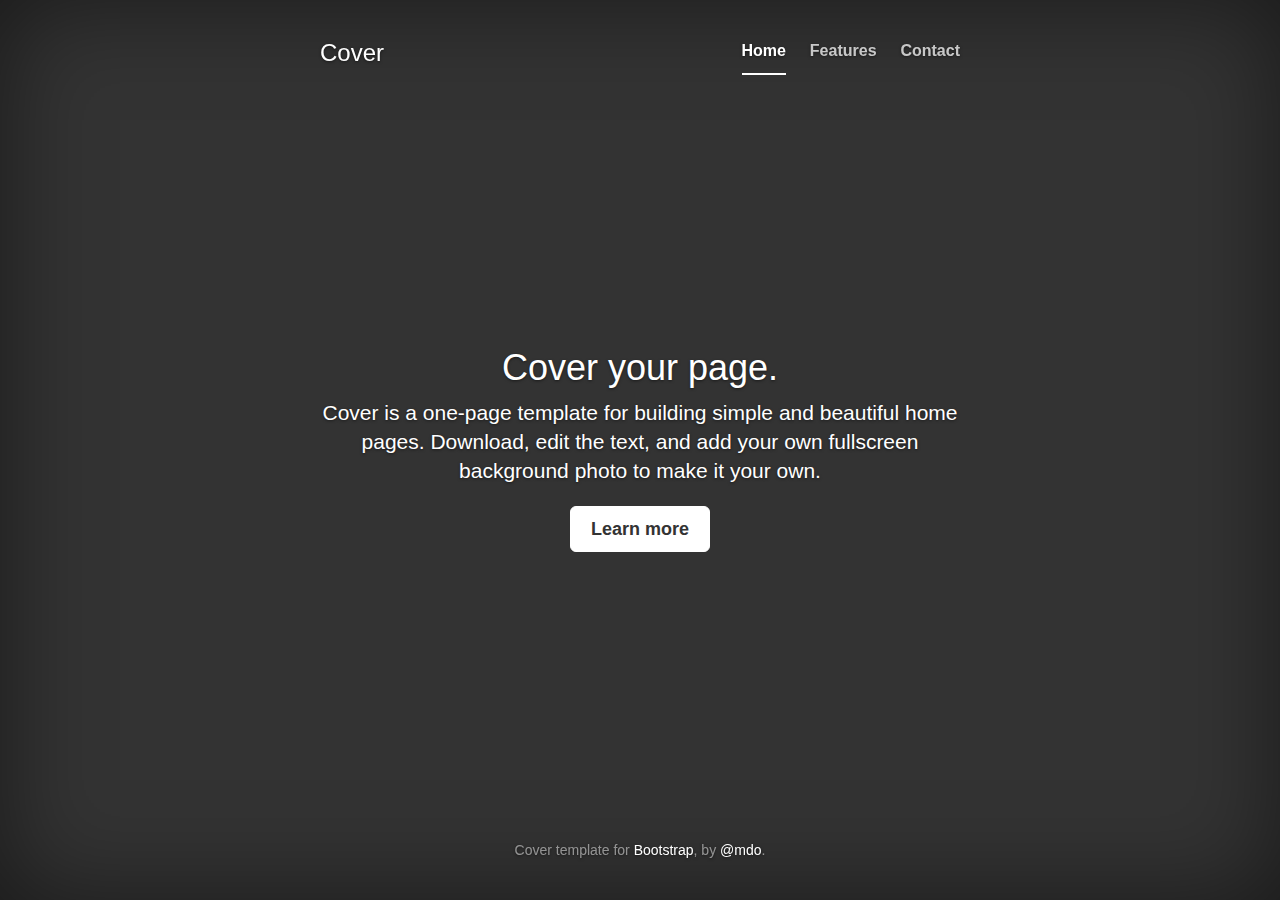
<file: bootstrap-3.3.7/docs/examples/cover/index.html>
<!DOCTYPE html>
<html lang="en">
  <head>
    <meta charset="utf-8">
    <meta http-equiv="X-UA-Compatible" content="IE=edge">
    <meta name="viewport" content="width=device-width, initial-scale=1">
    <!-- The above 3 meta tags *must* come first in the head; any other head content must come *after* these tags -->
    <meta name="description" content="">
    <meta name="author" content="">
    <link rel="icon" href="../../favicon.ico">

    <title>Cover Template for Bootstrap</title>

    <!-- Bootstrap core CSS -->
    <link href="../../dist/css/bootstrap.min.css" rel="stylesheet">

    <!-- IE10 viewport hack for Surface/desktop Windows 8 bug -->
    <link href="../../assets/css/ie10-viewport-bug-workaround.css" rel="stylesheet">

    <!-- Custom styles for this template -->
    <link href="cover.css" rel="stylesheet">

    <!-- Just for debugging purposes. Don't actually copy these 2 lines! -->
    <!--[if lt IE 9]><script src="../../assets/js/ie8-responsive-file-warning.js"></script><![endif]-->
    <script src="../../assets/js/ie-emulation-modes-warning.js"></script>

    <!-- HTML5 shim and Respond.js for IE8 support of HTML5 elements and media queries -->
    <!--[if lt IE 9]>
      <script src="https://oss.maxcdn.com/html5shiv/3.7.3/html5shiv.min.js"></script>
      <script src="https://oss.maxcdn.com/respond/1.4.2/respond.min.js"></script>
    <![endif]-->
  </head>

  <body>

    <div class="site-wrapper">

      <div class="site-wrapper-inner">

        <div class="cover-container">

          <div class="masthead clearfix">
            <div class="inner">
              <h3 class="masthead-brand">Cover</h3>
              <nav>
                <ul class="nav masthead-nav">
                  <li class="active"><a href="#">Home</a></li>
                  <li><a href="#">Features</a></li>
                  <li><a href="#">Contact</a></li>
                </ul>
              </nav>
            </div>
          </div>

          <div class="inner cover">
            <h1 class="cover-heading">Cover your page.</h1>
            <p class="lead">Cover is a one-page template for building simple and beautiful home pages. Download, edit the text, and add your own fullscreen background photo to make it your own.</p>
            <p class="lead">
              <a href="#" class="btn btn-lg btn-default">Learn more</a>
            </p>
          </div>

          <div class="mastfoot">
            <div class="inner">
              <p>Cover template for <a href="http://getbootstrap.com">Bootstrap</a>, by <a href="https://twitter.com/mdo">@mdo</a>.</p>
            </div>
          </div>

        </div>

      </div>

    </div>

    <!-- Bootstrap core JavaScript
    ================================================== -->
    <!-- Placed at the end of the document so the pages load faster -->
    <script src="https://ajax.googleapis.com/ajax/libs/jquery/1.12.4/jquery.min.js"></script>
    <script>window.jQuery || document.write('<script src="../../assets/js/vendor/jquery.min.js"><\/script>')</script>
    <script src="../../dist/js/bootstrap.min.js"></script>
    <!-- IE10 viewport hack for Surface/desktop Windows 8 bug -->
    <script src="../../assets/js/ie10-viewport-bug-workaround.js"></script>
  </body>
</html>
</file>
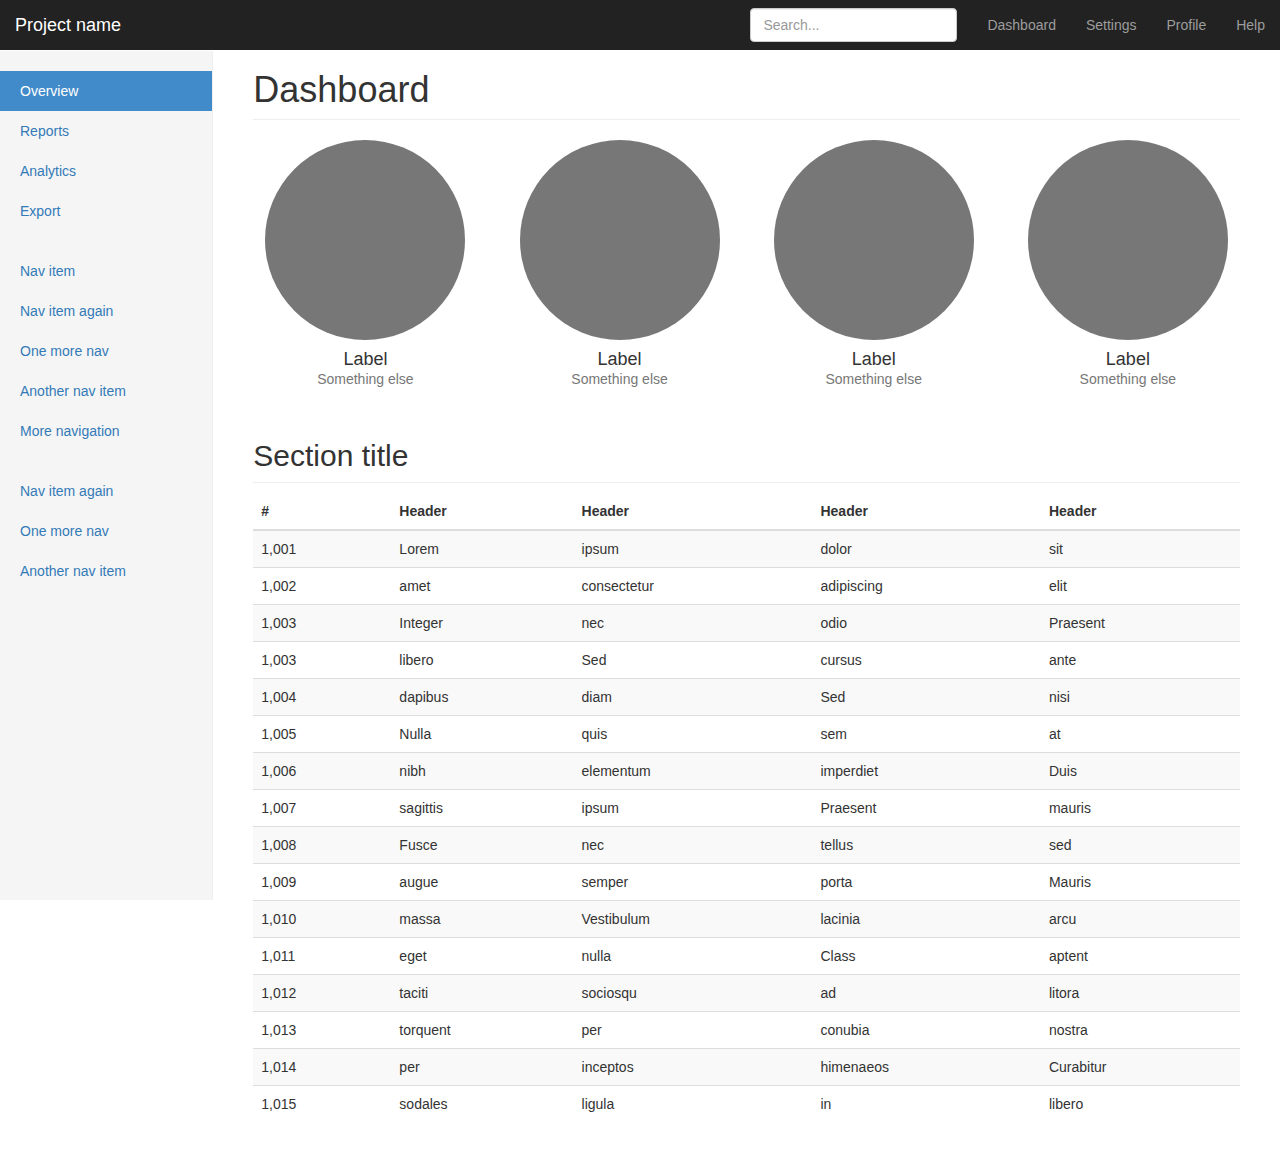
<file: bootstrap-3.3.7/docs/examples/dashboard/index.html>
<!DOCTYPE html>
<html lang="en">
  <head>
    <meta charset="utf-8">
    <meta http-equiv="X-UA-Compatible" content="IE=edge">
    <meta name="viewport" content="width=device-width, initial-scale=1">
    <!-- The above 3 meta tags *must* come first in the head; any other head content must come *after* these tags -->
    <meta name="description" content="">
    <meta name="author" content="">
    <link rel="icon" href="../../favicon.ico">

    <title>Dashboard Template for Bootstrap</title>

    <!-- Bootstrap core CSS -->
    <link href="../../dist/css/bootstrap.min.css" rel="stylesheet">

    <!-- IE10 viewport hack for Surface/desktop Windows 8 bug -->
    <link href="../../assets/css/ie10-viewport-bug-workaround.css" rel="stylesheet">

    <!-- Custom styles for this template -->
    <link href="dashboard.css" rel="stylesheet">

    <!-- Just for debugging purposes. Don't actually copy these 2 lines! -->
    <!--[if lt IE 9]><script src="../../assets/js/ie8-responsive-file-warning.js"></script><![endif]-->
    <script src="../../assets/js/ie-emulation-modes-warning.js"></script>

    <!-- HTML5 shim and Respond.js for IE8 support of HTML5 elements and media queries -->
    <!--[if lt IE 9]>
      <script src="https://oss.maxcdn.com/html5shiv/3.7.3/html5shiv.min.js"></script>
      <script src="https://oss.maxcdn.com/respond/1.4.2/respond.min.js"></script>
    <![endif]-->
  </head>

  <body>

    <nav class="navbar navbar-inverse navbar-fixed-top">
      <div class="container-fluid">
        <div class="navbar-header">
          <button type="button" class="navbar-toggle collapsed" data-toggle="collapse" data-target="#navbar" aria-expanded="false" aria-controls="navbar">
            <span class="sr-only">Toggle navigation</span>
            <span class="icon-bar"></span>
            <span class="icon-bar"></span>
            <span class="icon-bar"></span>
          </button>
          <a class="navbar-brand" href="#">Project name</a>
        </div>
        <div id="navbar" class="navbar-collapse collapse">
          <ul class="nav navbar-nav navbar-right">
            <li><a href="#">Dashboard</a></li>
            <li><a href="#">Settings</a></li>
            <li><a href="#">Profile</a></li>
            <li><a href="#">Help</a></li>
          </ul>
          <form class="navbar-form navbar-right">
            <input type="text" class="form-control" placeholder="Search...">
          </form>
        </div>
      </div>
    </nav>

    <div class="container-fluid">
      <div class="row">
        <div class="col-sm-3 col-md-2 sidebar">
          <ul class="nav nav-sidebar">
            <li class="active"><a href="#">Overview <span class="sr-only">(current)</span></a></li>
            <li><a href="#">Reports</a></li>
            <li><a href="#">Analytics</a></li>
            <li><a href="#">Export</a></li>
          </ul>
          <ul class="nav nav-sidebar">
            <li><a href="">Nav item</a></li>
            <li><a href="">Nav item again</a></li>
            <li><a href="">One more nav</a></li>
            <li><a href="">Another nav item</a></li>
            <li><a href="">More navigation</a></li>
          </ul>
          <ul class="nav nav-sidebar">
            <li><a href="">Nav item again</a></li>
            <li><a href="">One more nav</a></li>
            <li><a href="">Another nav item</a></li>
          </ul>
        </div>
        <div class="col-sm-9 col-sm-offset-3 col-md-10 col-md-offset-2 main">
          <h1 class="page-header">Dashboard</h1>

          <div class="row placeholders">
            <div class="col-xs-6 col-sm-3 placeholder">
              <img src="[data-uri]" width="200" height="200" class="img-responsive" alt="Generic placeholder thumbnail">
              <h4>Label</h4>
              <span class="text-muted">Something else</span>
            </div>
            <div class="col-xs-6 col-sm-3 placeholder">
              <img src="[data-uri]" width="200" height="200" class="img-responsive" alt="Generic placeholder thumbnail">
              <h4>Label</h4>
              <span class="text-muted">Something else</span>
            </div>
            <div class="col-xs-6 col-sm-3 placeholder">
              <img src="[data-uri]" width="200" height="200" class="img-responsive" alt="Generic placeholder thumbnail">
              <h4>Label</h4>
              <span class="text-muted">Something else</span>
            </div>
            <div class="col-xs-6 col-sm-3 placeholder">
              <img src="[data-uri]" width="200" height="200" class="img-responsive" alt="Generic placeholder thumbnail">
              <h4>Label</h4>
              <span class="text-muted">Something else</span>
            </div>
          </div>

          <h2 class="sub-header">Section title</h2>
          <div class="table-responsive">
            <table class="table table-striped">
              <thead>
                <tr>
                  <th>#</th>
                  <th>Header</th>
                  <th>Header</th>
                  <th>Header</th>
                  <th>Header</th>
                </tr>
              </thead>
              <tbody>
                <tr>
                  <td>1,001</td>
                  <td>Lorem</td>
                  <td>ipsum</td>
                  <td>dolor</td>
                  <td>sit</td>
                </tr>
                <tr>
                  <td>1,002</td>
                  <td>amet</td>
                  <td>consectetur</td>
                  <td>adipiscing</td>
                  <td>elit</td>
                </tr>
                <tr>
                  <td>1,003</td>
                  <td>Integer</td>
                  <td>nec</td>
                  <td>odio</td>
                  <td>Praesent</td>
                </tr>
                <tr>
                  <td>1,003</td>
                  <td>libero</td>
                  <td>Sed</td>
                  <td>cursus</td>
                  <td>ante</td>
                </tr>
                <tr>
                  <td>1,004</td>
                  <td>dapibus</td>
                  <td>diam</td>
                  <td>Sed</td>
                  <td>nisi</td>
                </tr>
                <tr>
                  <td>1,005</td>
                  <td>Nulla</td>
                  <td>quis</td>
                  <td>sem</td>
                  <td>at</td>
                </tr>
                <tr>
                  <td>1,006</td>
                  <td>nibh</td>
                  <td>elementum</td>
                  <td>imperdiet</td>
                  <td>Duis</td>
                </tr>
                <tr>
                  <td>1,007</td>
                  <td>sagittis</td>
                  <td>ipsum</td>
                  <td>Praesent</td>
                  <td>mauris</td>
                </tr>
                <tr>
                  <td>1,008</td>
                  <td>Fusce</td>
                  <td>nec</td>
                  <td>tellus</td>
                  <td>sed</td>
                </tr>
                <tr>
                  <td>1,009</td>
                  <td>augue</td>
                  <td>semper</td>
                  <td>porta</td>
                  <td>Mauris</td>
                </tr>
                <tr>
                  <td>1,010</td>
                  <td>massa</td>
                  <td>Vestibulum</td>
                  <td>lacinia</td>
                  <td>arcu</td>
                </tr>
                <tr>
                  <td>1,011</td>
                  <td>eget</td>
                  <td>nulla</td>
                  <td>Class</td>
                  <td>aptent</td>
                </tr>
                <tr>
                  <td>1,012</td>
                  <td>taciti</td>
                  <td>sociosqu</td>
                  <td>ad</td>
                  <td>litora</td>
                </tr>
                <tr>
                  <td>1,013</td>
                  <td>torquent</td>
                  <td>per</td>
                  <td>conubia</td>
                  <td>nostra</td>
                </tr>
                <tr>
                  <td>1,014</td>
                  <td>per</td>
                  <td>inceptos</td>
                  <td>himenaeos</td>
                  <td>Curabitur</td>
                </tr>
                <tr>
                  <td>1,015</td>
                  <td>sodales</td>
                  <td>ligula</td>
                  <td>in</td>
                  <td>libero</td>
                </tr>
              </tbody>
            </table>
          </div>
        </div>
      </div>
    </div>

    <!-- Bootstrap core JavaScript
    ================================================== -->
    <!-- Placed at the end of the document so the pages load faster -->
    <script src="https://ajax.googleapis.com/ajax/libs/jquery/1.12.4/jquery.min.js"></script>
    <script>window.jQuery || document.write('<script src="../../assets/js/vendor/jquery.min.js"><\/script>')</script>
    <script src="../../dist/js/bootstrap.min.js"></script>
    <!-- Just to make our placeholder images work. Don't actually copy the next line! -->
    <script src="../../assets/js/vendor/holder.min.js"></script>
    <!-- IE10 viewport hack for Surface/desktop Windows 8 bug -->
    <script src="../../assets/js/ie10-viewport-bug-workaround.js"></script>
  </body>
</html>
</file>
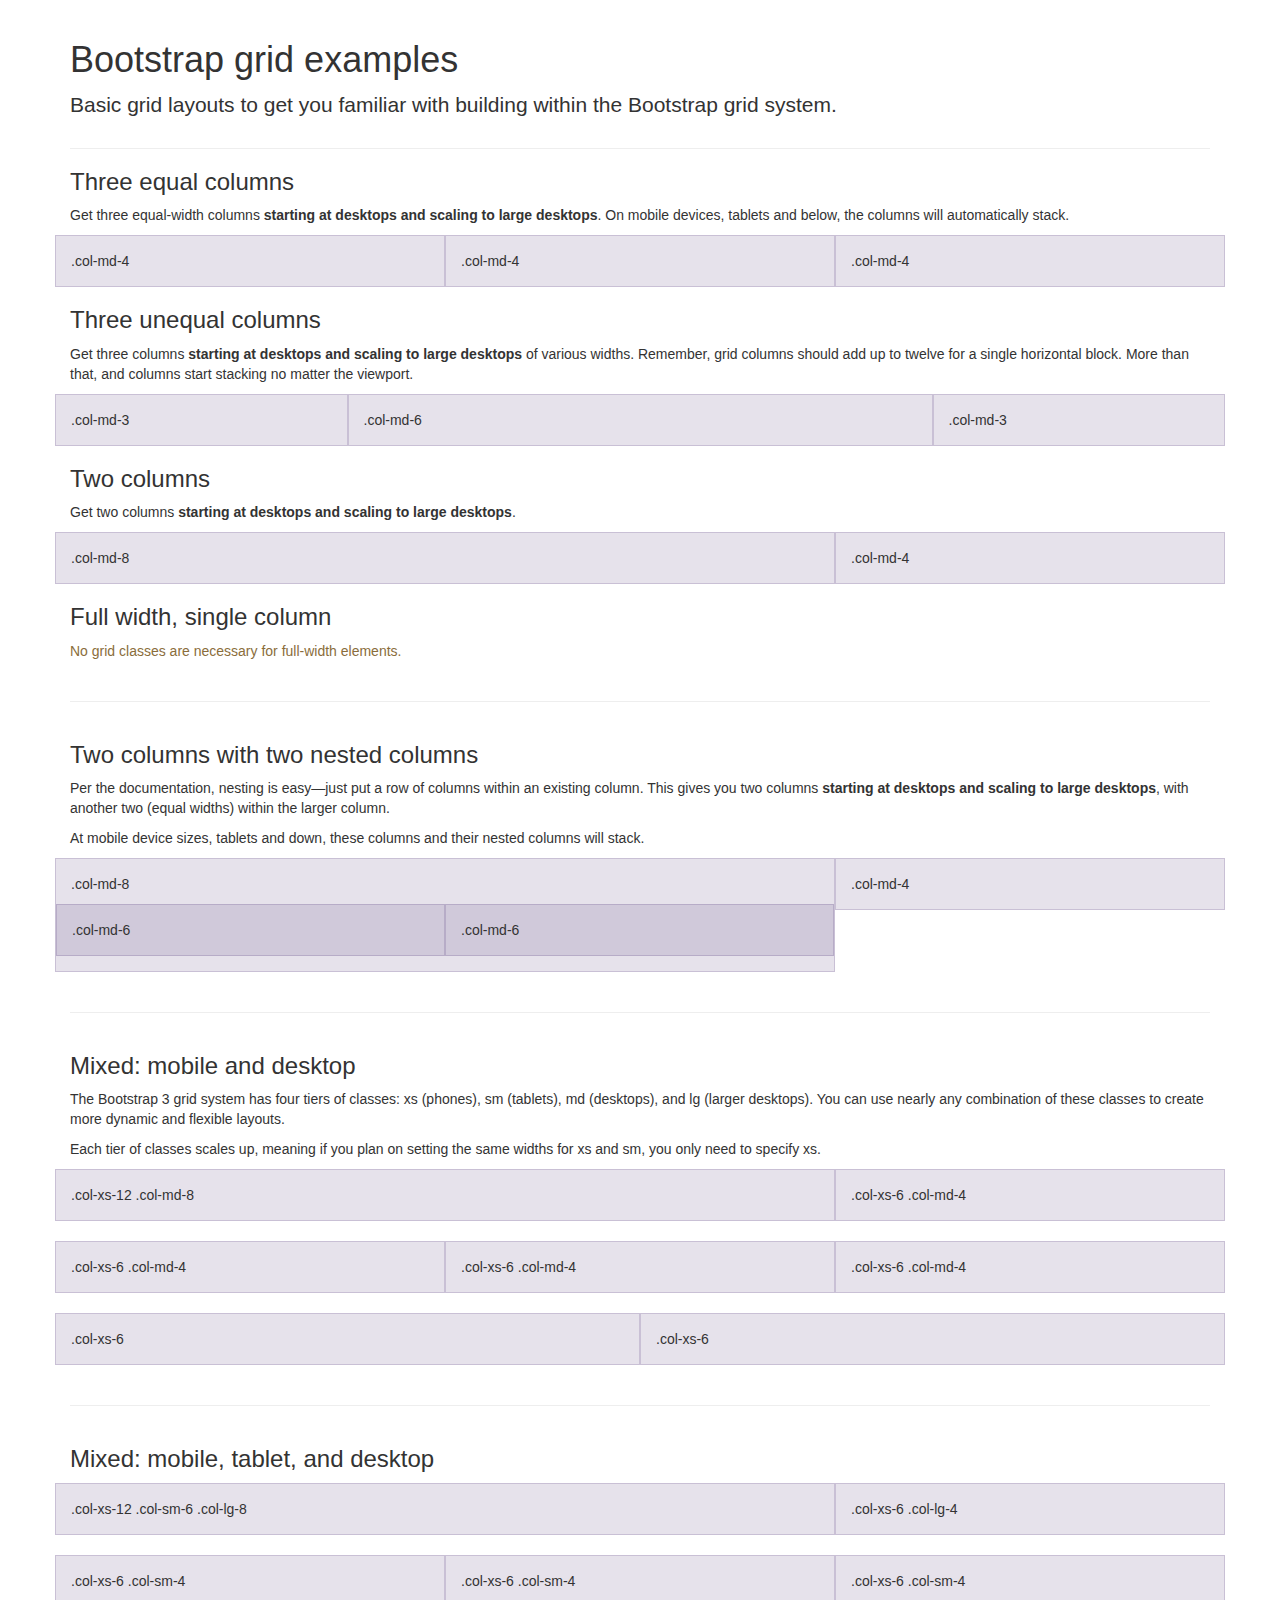
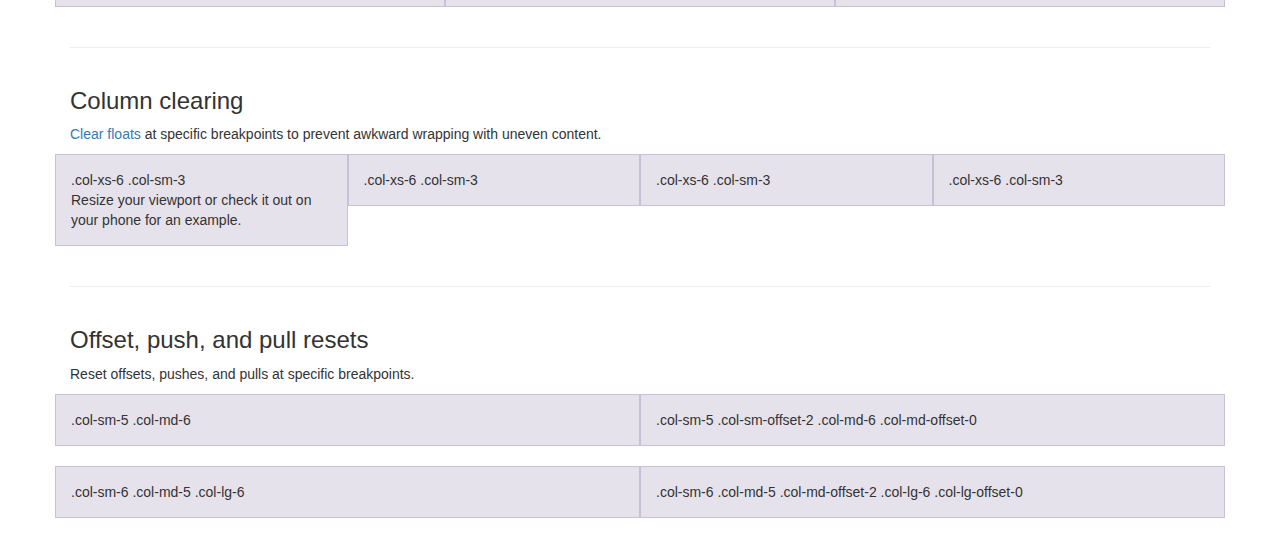
<file: bootstrap-3.3.7/docs/examples/grid/index.html>
<!DOCTYPE html>
<html lang="en">
  <head>
    <meta charset="utf-8">
    <meta http-equiv="X-UA-Compatible" content="IE=edge">
    <meta name="viewport" content="width=device-width, initial-scale=1">
    <!-- The above 3 meta tags *must* come first in the head; any other head content must come *after* these tags -->
    <meta name="description" content="">
    <meta name="author" content="">
    <link rel="icon" href="../../favicon.ico">

    <title>Grid Template for Bootstrap</title>

    <!-- Bootstrap core CSS -->
    <link href="../../dist/css/bootstrap.min.css" rel="stylesheet">

    <!-- IE10 viewport hack for Surface/desktop Windows 8 bug -->
    <link href="../../assets/css/ie10-viewport-bug-workaround.css" rel="stylesheet">

    <!-- Custom styles for this template -->
    <link href="grid.css" rel="stylesheet">

    <!-- Just for debugging purposes. Don't actually copy these 2 lines! -->
    <!--[if lt IE 9]><script src="../../assets/js/ie8-responsive-file-warning.js"></script><![endif]-->
    <script src="../../assets/js/ie-emulation-modes-warning.js"></script>

    <!-- HTML5 shim and Respond.js for IE8 support of HTML5 elements and media queries -->
    <!--[if lt IE 9]>
      <script src="https://oss.maxcdn.com/html5shiv/3.7.3/html5shiv.min.js"></script>
      <script src="https://oss.maxcdn.com/respond/1.4.2/respond.min.js"></script>
    <![endif]-->
  </head>

  <body>
    <div class="container">

      <div class="page-header">
        <h1>Bootstrap grid examples</h1>
        <p class="lead">Basic grid layouts to get you familiar with building within the Bootstrap grid system.</p>
      </div>

      <h3>Three equal columns</h3>
      <p>Get three equal-width columns <strong>starting at desktops and scaling to large desktops</strong>. On mobile devices, tablets and below, the columns will automatically stack.</p>
      <div class="row">
        <div class="col-md-4">.col-md-4</div>
        <div class="col-md-4">.col-md-4</div>
        <div class="col-md-4">.col-md-4</div>
      </div>

      <h3>Three unequal columns</h3>
      <p>Get three columns <strong>starting at desktops and scaling to large desktops</strong> of various widths. Remember, grid columns should add up to twelve for a single horizontal block. More than that, and columns start stacking no matter the viewport.</p>
      <div class="row">
        <div class="col-md-3">.col-md-3</div>
        <div class="col-md-6">.col-md-6</div>
        <div class="col-md-3">.col-md-3</div>
      </div>

      <h3>Two columns</h3>
      <p>Get two columns <strong>starting at desktops and scaling to large desktops</strong>.</p>
      <div class="row">
        <div class="col-md-8">.col-md-8</div>
        <div class="col-md-4">.col-md-4</div>
      </div>

      <h3>Full width, single column</h3>
      <p class="text-warning">No grid classes are necessary for full-width elements.</p>

      <hr>

      <h3>Two columns with two nested columns</h3>
      <p>Per the documentation, nesting is easy—just put a row of columns within an existing column. This gives you two columns <strong>starting at desktops and scaling to large desktops</strong>, with another two (equal widths) within the larger column.</p>
      <p>At mobile device sizes, tablets and down, these columns and their nested columns will stack.</p>
      <div class="row">
        <div class="col-md-8">
          .col-md-8
          <div class="row">
            <div class="col-md-6">.col-md-6</div>
            <div class="col-md-6">.col-md-6</div>
          </div>
        </div>
        <div class="col-md-4">.col-md-4</div>
      </div>

      <hr>

      <h3>Mixed: mobile and desktop</h3>
      <p>The Bootstrap 3 grid system has four tiers of classes: xs (phones), sm (tablets), md (desktops), and lg (larger desktops). You can use nearly any combination of these classes to create more dynamic and flexible layouts.</p>
      <p>Each tier of classes scales up, meaning if you plan on setting the same widths for xs and sm, you only need to specify xs.</p>
      <div class="row">
        <div class="col-xs-12 col-md-8">.col-xs-12 .col-md-8</div>
        <div class="col-xs-6 col-md-4">.col-xs-6 .col-md-4</div>
      </div>
      <div class="row">
        <div class="col-xs-6 col-md-4">.col-xs-6 .col-md-4</div>
        <div class="col-xs-6 col-md-4">.col-xs-6 .col-md-4</div>
        <div class="col-xs-6 col-md-4">.col-xs-6 .col-md-4</div>
      </div>
      <div class="row">
        <div class="col-xs-6">.col-xs-6</div>
        <div class="col-xs-6">.col-xs-6</div>
      </div>

      <hr>

      <h3>Mixed: mobile, tablet, and desktop</h3>
      <p></p>
      <div class="row">
        <div class="col-xs-12 col-sm-6 col-lg-8">.col-xs-12 .col-sm-6 .col-lg-8</div>
        <div class="col-xs-6 col-lg-4">.col-xs-6 .col-lg-4</div>
      </div>
      <div class="row">
        <div class="col-xs-6 col-sm-4">.col-xs-6 .col-sm-4</div>
        <div class="col-xs-6 col-sm-4">.col-xs-6 .col-sm-4</div>
        <div class="col-xs-6 col-sm-4">.col-xs-6 .col-sm-4</div>
      </div>

      <hr>

      <h3>Column clearing</h3>
      <p><a href="http://getbootstrap.com/css/#grid-responsive-resets">Clear floats</a> at specific breakpoints to prevent awkward wrapping with uneven content.</p>
      <div class="row">
        <div class="col-xs-6 col-sm-3">
          .col-xs-6 .col-sm-3
          <br>
          Resize your viewport or check it out on your phone for an example.
        </div>
        <div class="col-xs-6 col-sm-3">.col-xs-6 .col-sm-3</div>

        <!-- Add the extra clearfix for only the required viewport -->
        <div class="clearfix visible-xs"></div>

        <div class="col-xs-6 col-sm-3">.col-xs-6 .col-sm-3</div>
        <div class="col-xs-6 col-sm-3">.col-xs-6 .col-sm-3</div>
      </div>

      <hr>

      <h3>Offset, push, and pull resets</h3>
      <p>Reset offsets, pushes, and pulls at specific breakpoints.</p>
      <div class="row">
        <div class="col-sm-5 col-md-6">.col-sm-5 .col-md-6</div>
        <div class="col-sm-5 col-sm-offset-2 col-md-6 col-md-offset-0">.col-sm-5 .col-sm-offset-2 .col-md-6 .col-md-offset-0</div>
      </div>
      <div class="row">
        <div class="col-sm-6 col-md-5 col-lg-6">.col-sm-6 .col-md-5 .col-lg-6</div>
        <div class="col-sm-6 col-md-5 col-md-offset-2 col-lg-6 col-lg-offset-0">.col-sm-6 .col-md-5 .col-md-offset-2 .col-lg-6 .col-lg-offset-0</div>
      </div>


    </div> <!-- /container -->


    <!-- IE10 viewport hack for Surface/desktop Windows 8 bug -->
    <script src="../../assets/js/ie10-viewport-bug-workaround.js"></script>
  </body>
</html>
</file>
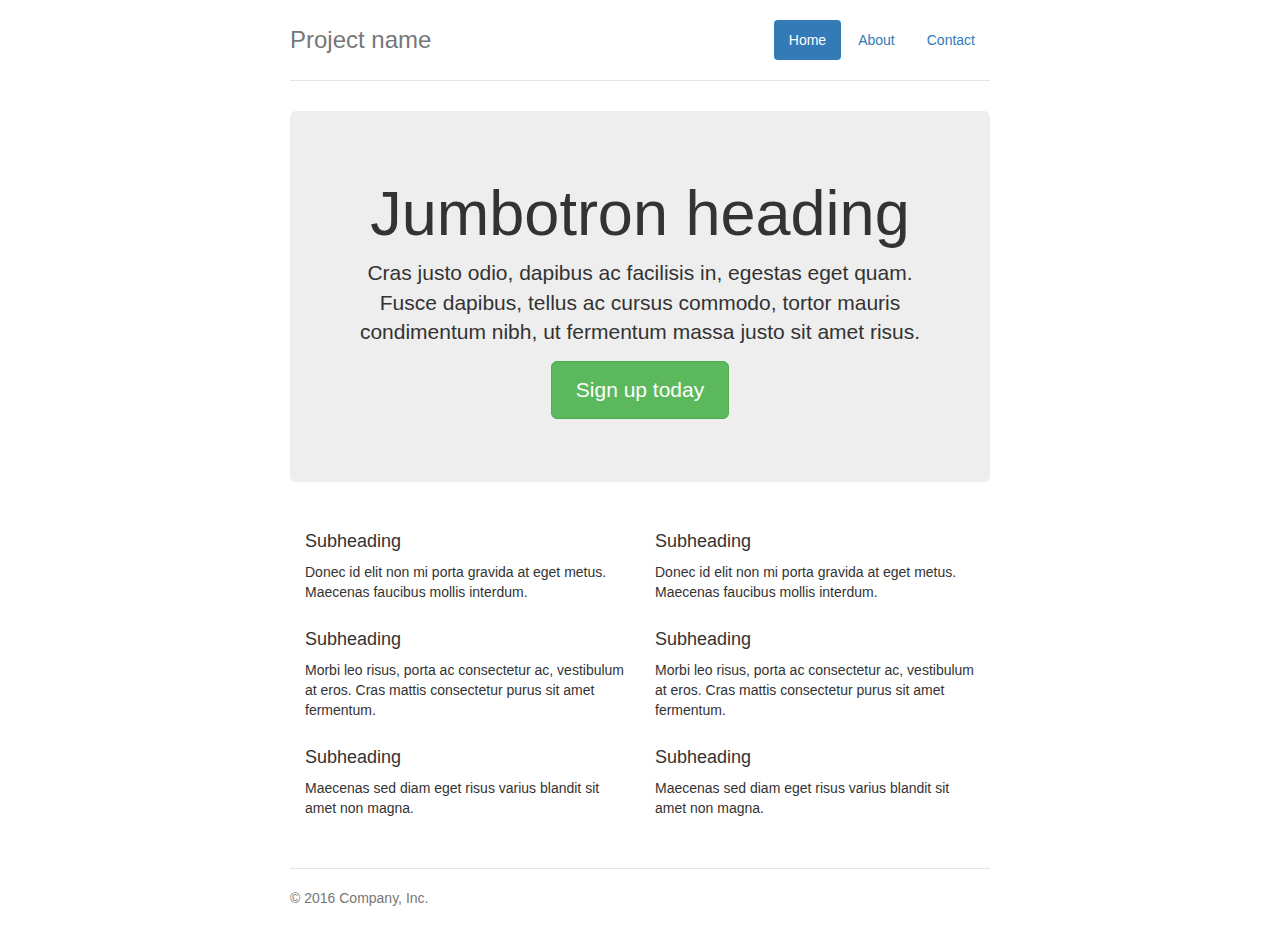
<file: bootstrap-3.3.7/docs/examples/jumbotron-narrow/index.html>
<!DOCTYPE html>
<html lang="en">
  <head>
    <meta charset="utf-8">
    <meta http-equiv="X-UA-Compatible" content="IE=edge">
    <meta name="viewport" content="width=device-width, initial-scale=1">
    <!-- The above 3 meta tags *must* come first in the head; any other head content must come *after* these tags -->
    <meta name="description" content="">
    <meta name="author" content="">
    <link rel="icon" href="../../favicon.ico">

    <title>Narrow Jumbotron Template for Bootstrap</title>

    <!-- Bootstrap core CSS -->
    <link href="../../dist/css/bootstrap.min.css" rel="stylesheet">

    <!-- IE10 viewport hack for Surface/desktop Windows 8 bug -->
    <link href="../../assets/css/ie10-viewport-bug-workaround.css" rel="stylesheet">

    <!-- Custom styles for this template -->
    <link href="jumbotron-narrow.css" rel="stylesheet">

    <!-- Just for debugging purposes. Don't actually copy these 2 lines! -->
    <!--[if lt IE 9]><script src="../../assets/js/ie8-responsive-file-warning.js"></script><![endif]-->
    <script src="../../assets/js/ie-emulation-modes-warning.js"></script>

    <!-- HTML5 shim and Respond.js for IE8 support of HTML5 elements and media queries -->
    <!--[if lt IE 9]>
      <script src="https://oss.maxcdn.com/html5shiv/3.7.3/html5shiv.min.js"></script>
      <script src="https://oss.maxcdn.com/respond/1.4.2/respond.min.js"></script>
    <![endif]-->
  </head>

  <body>

    <div class="container">
      <div class="header clearfix">
        <nav>
          <ul class="nav nav-pills pull-right">
            <li role="presentation" class="active"><a href="#">Home</a></li>
            <li role="presentation"><a href="#">About</a></li>
            <li role="presentation"><a href="#">Contact</a></li>
          </ul>
        </nav>
        <h3 class="text-muted">Project name</h3>
      </div>

      <div class="jumbotron">
        <h1>Jumbotron heading</h1>
        <p class="lead">Cras justo odio, dapibus ac facilisis in, egestas eget quam. Fusce dapibus, tellus ac cursus commodo, tortor mauris condimentum nibh, ut fermentum massa justo sit amet risus.</p>
        <p><a class="btn btn-lg btn-success" href="#" role="button">Sign up today</a></p>
      </div>

      <div class="row marketing">
        <div class="col-lg-6">
          <h4>Subheading</h4>
          <p>Donec id elit non mi porta gravida at eget metus. Maecenas faucibus mollis interdum.</p>

          <h4>Subheading</h4>
          <p>Morbi leo risus, porta ac consectetur ac, vestibulum at eros. Cras mattis consectetur purus sit amet fermentum.</p>

          <h4>Subheading</h4>
          <p>Maecenas sed diam eget risus varius blandit sit amet non magna.</p>
        </div>

        <div class="col-lg-6">
          <h4>Subheading</h4>
          <p>Donec id elit non mi porta gravida at eget metus. Maecenas faucibus mollis interdum.</p>

          <h4>Subheading</h4>
          <p>Morbi leo risus, porta ac consectetur ac, vestibulum at eros. Cras mattis consectetur purus sit amet fermentum.</p>

          <h4>Subheading</h4>
          <p>Maecenas sed diam eget risus varius blandit sit amet non magna.</p>
        </div>
      </div>

      <footer class="footer">
        <p>&copy; 2016 Company, Inc.</p>
      </footer>

    </div> <!-- /container -->


    <!-- IE10 viewport hack for Surface/desktop Windows 8 bug -->
    <script src="../../assets/js/ie10-viewport-bug-workaround.js"></script>
  </body>
</html>
</file>
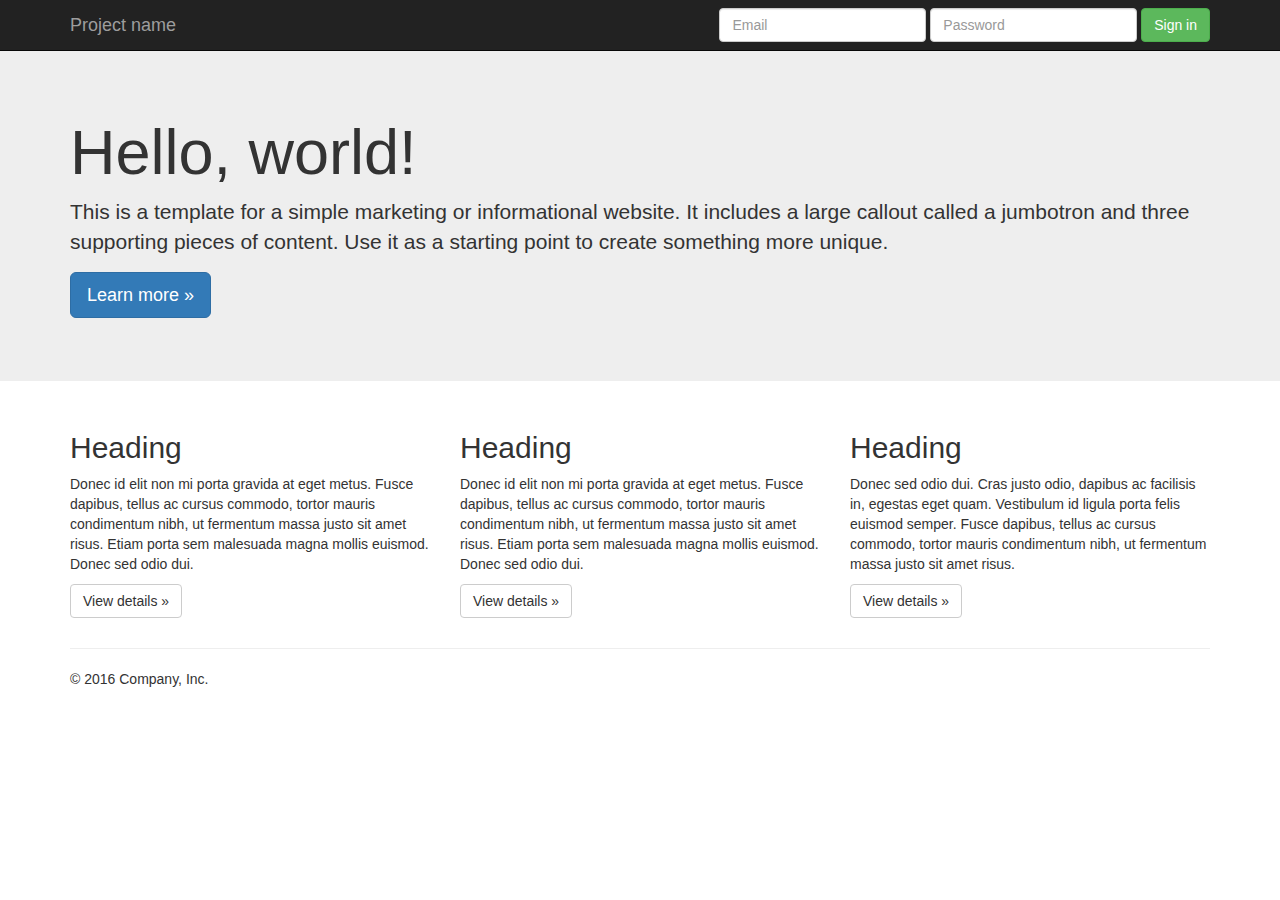
<file: bootstrap-3.3.7/docs/examples/jumbotron/index.html>
<!DOCTYPE html>
<html lang="en">
  <head>
    <meta charset="utf-8">
    <meta http-equiv="X-UA-Compatible" content="IE=edge">
    <meta name="viewport" content="width=device-width, initial-scale=1">
    <!-- The above 3 meta tags *must* come first in the head; any other head content must come *after* these tags -->
    <meta name="description" content="">
    <meta name="author" content="">
    <link rel="icon" href="../../favicon.ico">

    <title>Jumbotron Template for Bootstrap</title>

    <!-- Bootstrap core CSS -->
    <link href="../../dist/css/bootstrap.min.css" rel="stylesheet">

    <!-- IE10 viewport hack for Surface/desktop Windows 8 bug -->
    <link href="../../assets/css/ie10-viewport-bug-workaround.css" rel="stylesheet">

    <!-- Custom styles for this template -->
    <link href="jumbotron.css" rel="stylesheet">

    <!-- Just for debugging purposes. Don't actually copy these 2 lines! -->
    <!--[if lt IE 9]><script src="../../assets/js/ie8-responsive-file-warning.js"></script><![endif]-->
    <script src="../../assets/js/ie-emulation-modes-warning.js"></script>

    <!-- HTML5 shim and Respond.js for IE8 support of HTML5 elements and media queries -->
    <!--[if lt IE 9]>
      <script src="https://oss.maxcdn.com/html5shiv/3.7.3/html5shiv.min.js"></script>
      <script src="https://oss.maxcdn.com/respond/1.4.2/respond.min.js"></script>
    <![endif]-->
  </head>

  <body>

    <nav class="navbar navbar-inverse navbar-fixed-top">
      <div class="container">
        <div class="navbar-header">
          <button type="button" class="navbar-toggle collapsed" data-toggle="collapse" data-target="#navbar" aria-expanded="false" aria-controls="navbar">
            <span class="sr-only">Toggle navigation</span>
            <span class="icon-bar"></span>
            <span class="icon-bar"></span>
            <span class="icon-bar"></span>
          </button>
          <a class="navbar-brand" href="#">Project name</a>
        </div>
        <div id="navbar" class="navbar-collapse collapse">
          <form class="navbar-form navbar-right">
            <div class="form-group">
              <input type="text" placeholder="Email" class="form-control">
            </div>
            <div class="form-group">
              <input type="password" placeholder="Password" class="form-control">
            </div>
            <button type="submit" class="btn btn-success">Sign in</button>
          </form>
        </div><!--/.navbar-collapse -->
      </div>
    </nav>

    <!-- Main jumbotron for a primary marketing message or call to action -->
    <div class="jumbotron">
      <div class="container">
        <h1>Hello, world!</h1>
        <p>This is a template for a simple marketing or informational website. It includes a large callout called a jumbotron and three supporting pieces of content. Use it as a starting point to create something more unique.</p>
        <p><a class="btn btn-primary btn-lg" href="#" role="button">Learn more &raquo;</a></p>
      </div>
    </div>

    <div class="container">
      <!-- Example row of columns -->
      <div class="row">
        <div class="col-md-4">
          <h2>Heading</h2>
          <p>Donec id elit non mi porta gravida at eget metus. Fusce dapibus, tellus ac cursus commodo, tortor mauris condimentum nibh, ut fermentum massa justo sit amet risus. Etiam porta sem malesuada magna mollis euismod. Donec sed odio dui. </p>
          <p><a class="btn btn-default" href="#" role="button">View details &raquo;</a></p>
        </div>
        <div class="col-md-4">
          <h2>Heading</h2>
          <p>Donec id elit non mi porta gravida at eget metus. Fusce dapibus, tellus ac cursus commodo, tortor mauris condimentum nibh, ut fermentum massa justo sit amet risus. Etiam porta sem malesuada magna mollis euismod. Donec sed odio dui. </p>
          <p><a class="btn btn-default" href="#" role="button">View details &raquo;</a></p>
       </div>
        <div class="col-md-4">
          <h2>Heading</h2>
          <p>Donec sed odio dui. Cras justo odio, dapibus ac facilisis in, egestas eget quam. Vestibulum id ligula porta felis euismod semper. Fusce dapibus, tellus ac cursus commodo, tortor mauris condimentum nibh, ut fermentum massa justo sit amet risus.</p>
          <p><a class="btn btn-default" href="#" role="button">View details &raquo;</a></p>
        </div>
      </div>

      <hr>

      <footer>
        <p>&copy; 2016 Company, Inc.</p>
      </footer>
    </div> <!-- /container -->


    <!-- Bootstrap core JavaScript
    ================================================== -->
    <!-- Placed at the end of the document so the pages load faster -->
    <script src="https://ajax.googleapis.com/ajax/libs/jquery/1.12.4/jquery.min.js"></script>
    <script>window.jQuery || document.write('<script src="../../assets/js/vendor/jquery.min.js"><\/script>')</script>
    <script src="../../dist/js/bootstrap.min.js"></script>
    <!-- IE10 viewport hack for Surface/desktop Windows 8 bug -->
    <script src="../../assets/js/ie10-viewport-bug-workaround.js"></script>
  </body>
</html>
</file>
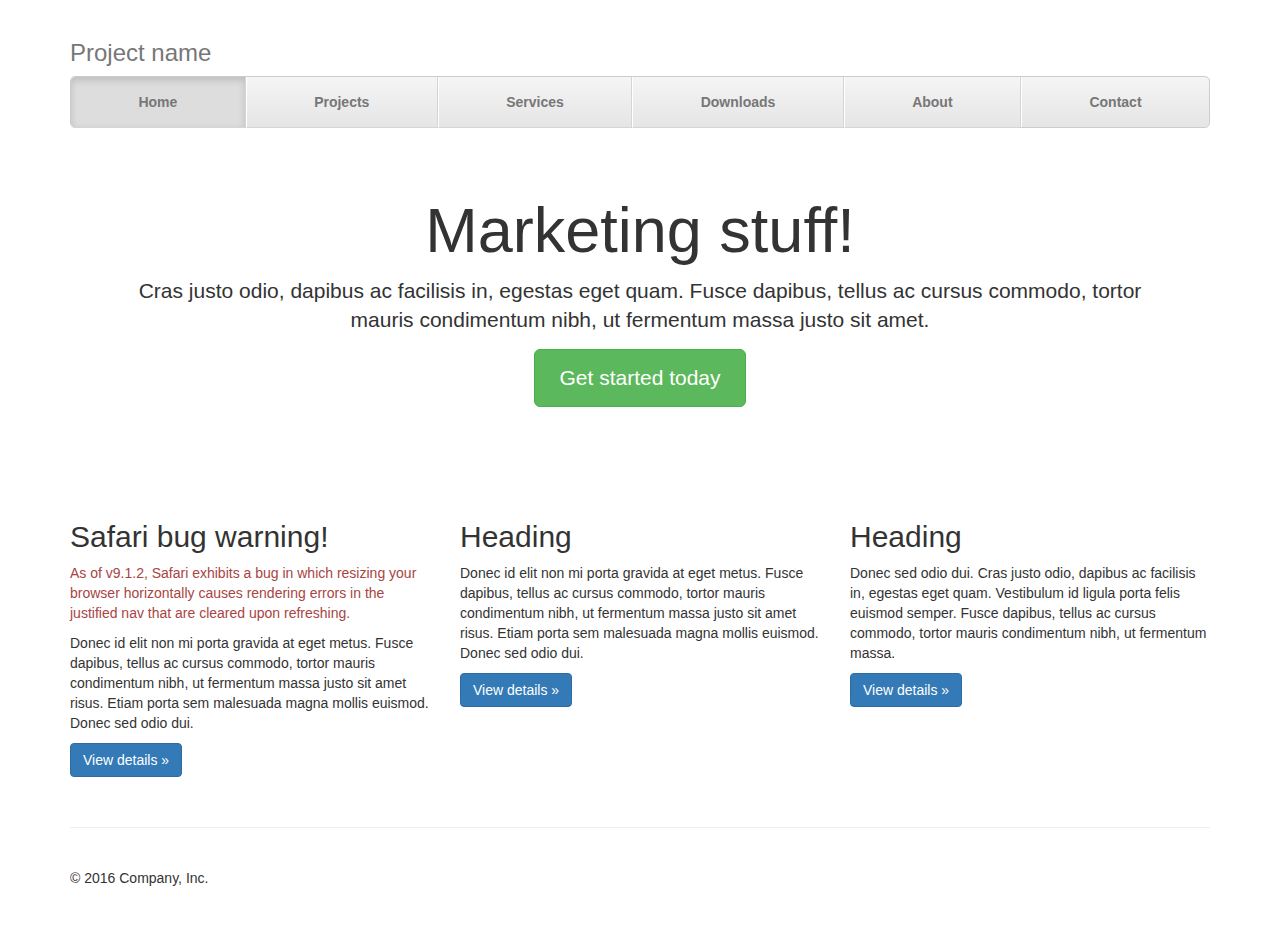
<file: bootstrap-3.3.7/docs/examples/justified-nav/index.html>
<!DOCTYPE html>
<html lang="en">
  <head>
    <meta charset="utf-8">
    <meta http-equiv="X-UA-Compatible" content="IE=edge">
    <meta name="viewport" content="width=device-width, initial-scale=1">
    <!-- The above 3 meta tags *must* come first in the head; any other head content must come *after* these tags -->
    <meta name="description" content="">
    <meta name="author" content="">
    <link rel="icon" href="../../favicon.ico">

    <title>Justified Nav Template for Bootstrap</title>

    <!-- Bootstrap core CSS -->
    <link href="../../dist/css/bootstrap.min.css" rel="stylesheet">

    <!-- IE10 viewport hack for Surface/desktop Windows 8 bug -->
    <link href="../../assets/css/ie10-viewport-bug-workaround.css" rel="stylesheet">

    <!-- Custom styles for this template -->
    <link href="justified-nav.css" rel="stylesheet">

    <!-- Just for debugging purposes. Don't actually copy these 2 lines! -->
    <!--[if lt IE 9]><script src="../../assets/js/ie8-responsive-file-warning.js"></script><![endif]-->
    <script src="../../assets/js/ie-emulation-modes-warning.js"></script>

    <!-- HTML5 shim and Respond.js for IE8 support of HTML5 elements and media queries -->
    <!--[if lt IE 9]>
      <script src="https://oss.maxcdn.com/html5shiv/3.7.3/html5shiv.min.js"></script>
      <script src="https://oss.maxcdn.com/respond/1.4.2/respond.min.js"></script>
    <![endif]-->
  </head>

  <body>

    <div class="container">

      <!-- The justified navigation menu is meant for single line per list item.
           Multiple lines will require custom code not provided by Bootstrap. -->
      <div class="masthead">
        <h3 class="text-muted">Project name</h3>
        <nav>
          <ul class="nav nav-justified">
            <li class="active"><a href="#">Home</a></li>
            <li><a href="#">Projects</a></li>
            <li><a href="#">Services</a></li>
            <li><a href="#">Downloads</a></li>
            <li><a href="#">About</a></li>
            <li><a href="#">Contact</a></li>
          </ul>
        </nav>
      </div>

      <!-- Jumbotron -->
      <div class="jumbotron">
        <h1>Marketing stuff!</h1>
        <p class="lead">Cras justo odio, dapibus ac facilisis in, egestas eget quam. Fusce dapibus, tellus ac cursus commodo, tortor mauris condimentum nibh, ut fermentum massa justo sit amet.</p>
        <p><a class="btn btn-lg btn-success" href="#" role="button">Get started today</a></p>
      </div>

      <!-- Example row of columns -->
      <div class="row">
        <div class="col-lg-4">
          <h2>Safari bug warning!</h2>
          <p class="text-danger">As of v9.1.2, Safari exhibits a bug in which resizing your browser horizontally causes rendering errors in the justified nav that are cleared upon refreshing.</p>
          <p>Donec id elit non mi porta gravida at eget metus. Fusce dapibus, tellus ac cursus commodo, tortor mauris condimentum nibh, ut fermentum massa justo sit amet risus. Etiam porta sem malesuada magna mollis euismod. Donec sed odio dui. </p>
          <p><a class="btn btn-primary" href="#" role="button">View details &raquo;</a></p>
        </div>
        <div class="col-lg-4">
          <h2>Heading</h2>
          <p>Donec id elit non mi porta gravida at eget metus. Fusce dapibus, tellus ac cursus commodo, tortor mauris condimentum nibh, ut fermentum massa justo sit amet risus. Etiam porta sem malesuada magna mollis euismod. Donec sed odio dui. </p>
          <p><a class="btn btn-primary" href="#" role="button">View details &raquo;</a></p>
       </div>
        <div class="col-lg-4">
          <h2>Heading</h2>
          <p>Donec sed odio dui. Cras justo odio, dapibus ac facilisis in, egestas eget quam. Vestibulum id ligula porta felis euismod semper. Fusce dapibus, tellus ac cursus commodo, tortor mauris condimentum nibh, ut fermentum massa.</p>
          <p><a class="btn btn-primary" href="#" role="button">View details &raquo;</a></p>
        </div>
      </div>

      <!-- Site footer -->
      <footer class="footer">
        <p>&copy; 2016 Company, Inc.</p>
      </footer>

    </div> <!-- /container -->


    <!-- IE10 viewport hack for Surface/desktop Windows 8 bug -->
    <script src="../../assets/js/ie10-viewport-bug-workaround.js"></script>
  </body>
</html>
</file>
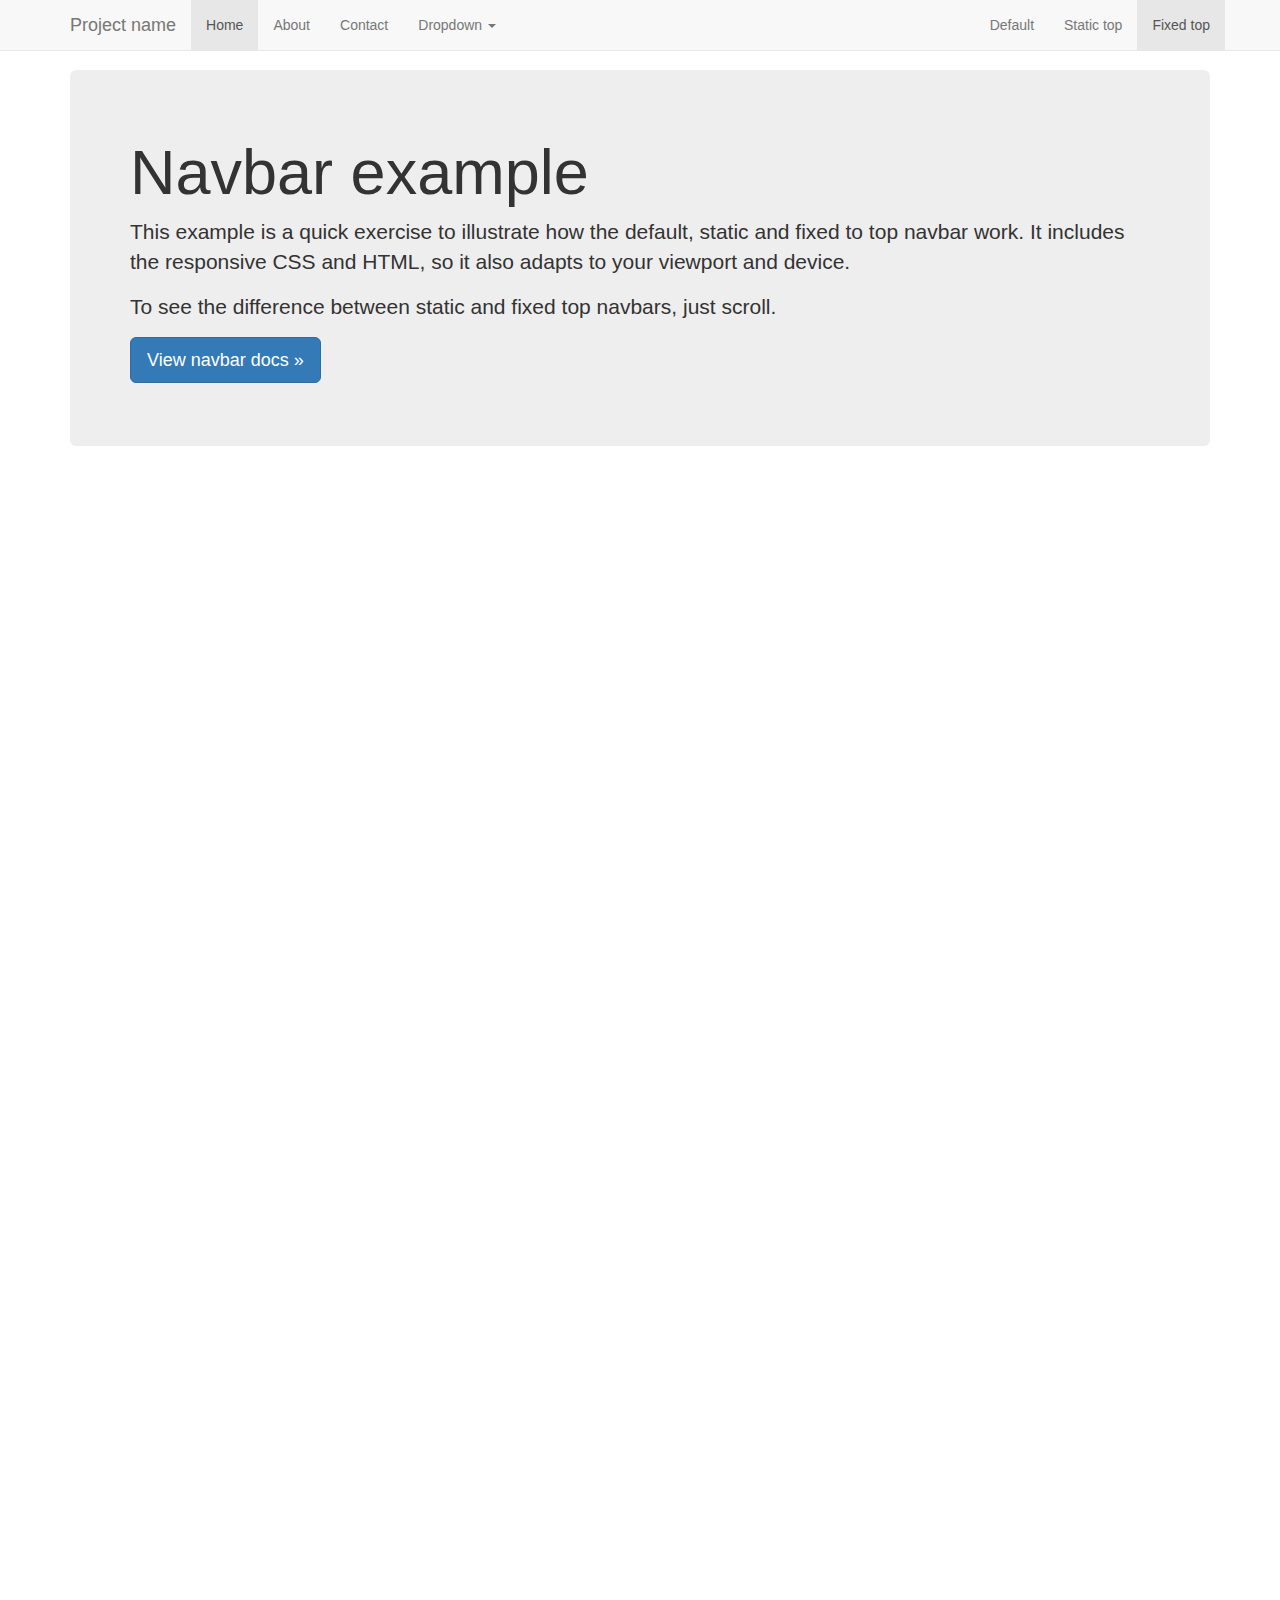
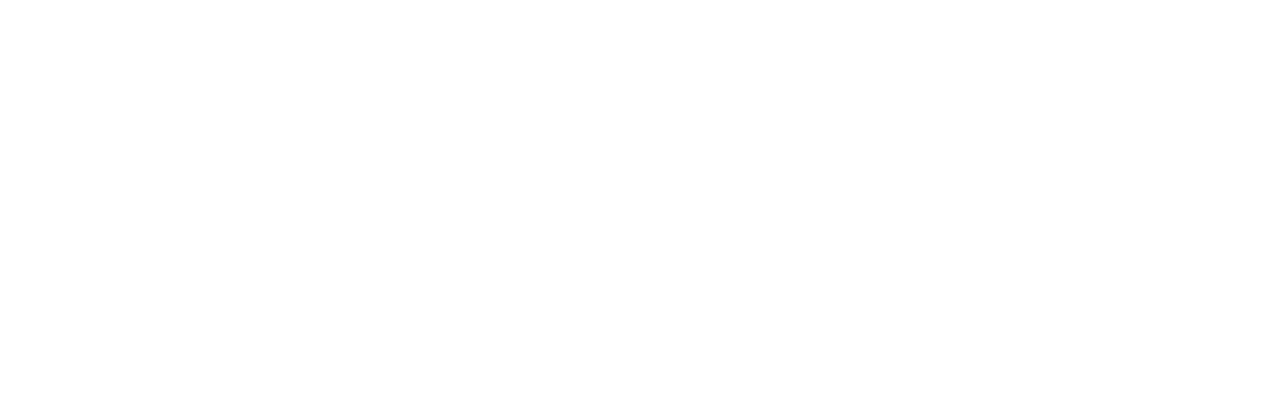
<file: bootstrap-3.3.7/docs/examples/navbar-fixed-top/index.html>
<!DOCTYPE html>
<html lang="en">
  <head>
    <meta charset="utf-8">
    <meta http-equiv="X-UA-Compatible" content="IE=edge">
    <meta name="viewport" content="width=device-width, initial-scale=1">
    <!-- The above 3 meta tags *must* come first in the head; any other head content must come *after* these tags -->
    <meta name="description" content="">
    <meta name="author" content="">
    <link rel="icon" href="../../favicon.ico">

    <title>Fixed Top Navbar Example for Bootstrap</title>

    <!-- Bootstrap core CSS -->
    <link href="../../dist/css/bootstrap.min.css" rel="stylesheet">

    <!-- IE10 viewport hack for Surface/desktop Windows 8 bug -->
    <link href="../../assets/css/ie10-viewport-bug-workaround.css" rel="stylesheet">

    <!-- Custom styles for this template -->
    <link href="navbar-fixed-top.css" rel="stylesheet">

    <!-- Just for debugging purposes. Don't actually copy these 2 lines! -->
    <!--[if lt IE 9]><script src="../../assets/js/ie8-responsive-file-warning.js"></script><![endif]-->
    <script src="../../assets/js/ie-emulation-modes-warning.js"></script>

    <!-- HTML5 shim and Respond.js for IE8 support of HTML5 elements and media queries -->
    <!--[if lt IE 9]>
      <script src="https://oss.maxcdn.com/html5shiv/3.7.3/html5shiv.min.js"></script>
      <script src="https://oss.maxcdn.com/respond/1.4.2/respond.min.js"></script>
    <![endif]-->
  </head>

  <body>

    <!-- Fixed navbar -->
    <nav class="navbar navbar-default navbar-fixed-top">
      <div class="container">
        <div class="navbar-header">
          <button type="button" class="navbar-toggle collapsed" data-toggle="collapse" data-target="#navbar" aria-expanded="false" aria-controls="navbar">
            <span class="sr-only">Toggle navigation</span>
            <span class="icon-bar"></span>
            <span class="icon-bar"></span>
            <span class="icon-bar"></span>
          </button>
          <a class="navbar-brand" href="#">Project name</a>
        </div>
        <div id="navbar" class="navbar-collapse collapse">
          <ul class="nav navbar-nav">
            <li class="active"><a href="#">Home</a></li>
            <li><a href="#about">About</a></li>
            <li><a href="#contact">Contact</a></li>
            <li class="dropdown">
              <a href="#" class="dropdown-toggle" data-toggle="dropdown" role="button" aria-haspopup="true" aria-expanded="false">Dropdown <span class="caret"></span></a>
              <ul class="dropdown-menu">
                <li><a href="#">Action</a></li>
                <li><a href="#">Another action</a></li>
                <li><a href="#">Something else here</a></li>
                <li role="separator" class="divider"></li>
                <li class="dropdown-header">Nav header</li>
                <li><a href="#">Separated link</a></li>
                <li><a href="#">One more separated link</a></li>
              </ul>
            </li>
          </ul>
          <ul class="nav navbar-nav navbar-right">
            <li><a href="../navbar/">Default</a></li>
            <li><a href="../navbar-static-top/">Static top</a></li>
            <li class="active"><a href="./">Fixed top <span class="sr-only">(current)</span></a></li>
          </ul>
        </div><!--/.nav-collapse -->
      </div>
    </nav>

    <div class="container">

      <!-- Main component for a primary marketing message or call to action -->
      <div class="jumbotron">
        <h1>Navbar example</h1>
        <p>This example is a quick exercise to illustrate how the default, static and fixed to top navbar work. It includes the responsive CSS and HTML, so it also adapts to your viewport and device.</p>
        <p>To see the difference between static and fixed top navbars, just scroll.</p>
        <p>
          <a class="btn btn-lg btn-primary" href="../../components/#navbar" role="button">View navbar docs &raquo;</a>
        </p>
      </div>

    </div> <!-- /container -->


    <!-- Bootstrap core JavaScript
    ================================================== -->
    <!-- Placed at the end of the document so the pages load faster -->
    <script src="https://ajax.googleapis.com/ajax/libs/jquery/1.12.4/jquery.min.js"></script>
    <script>window.jQuery || document.write('<script src="../../assets/js/vendor/jquery.min.js"><\/script>')</script>
    <script src="../../dist/js/bootstrap.min.js"></script>
    <!-- IE10 viewport hack for Surface/desktop Windows 8 bug -->
    <script src="../../assets/js/ie10-viewport-bug-workaround.js"></script>
  </body>
</html>
</file>
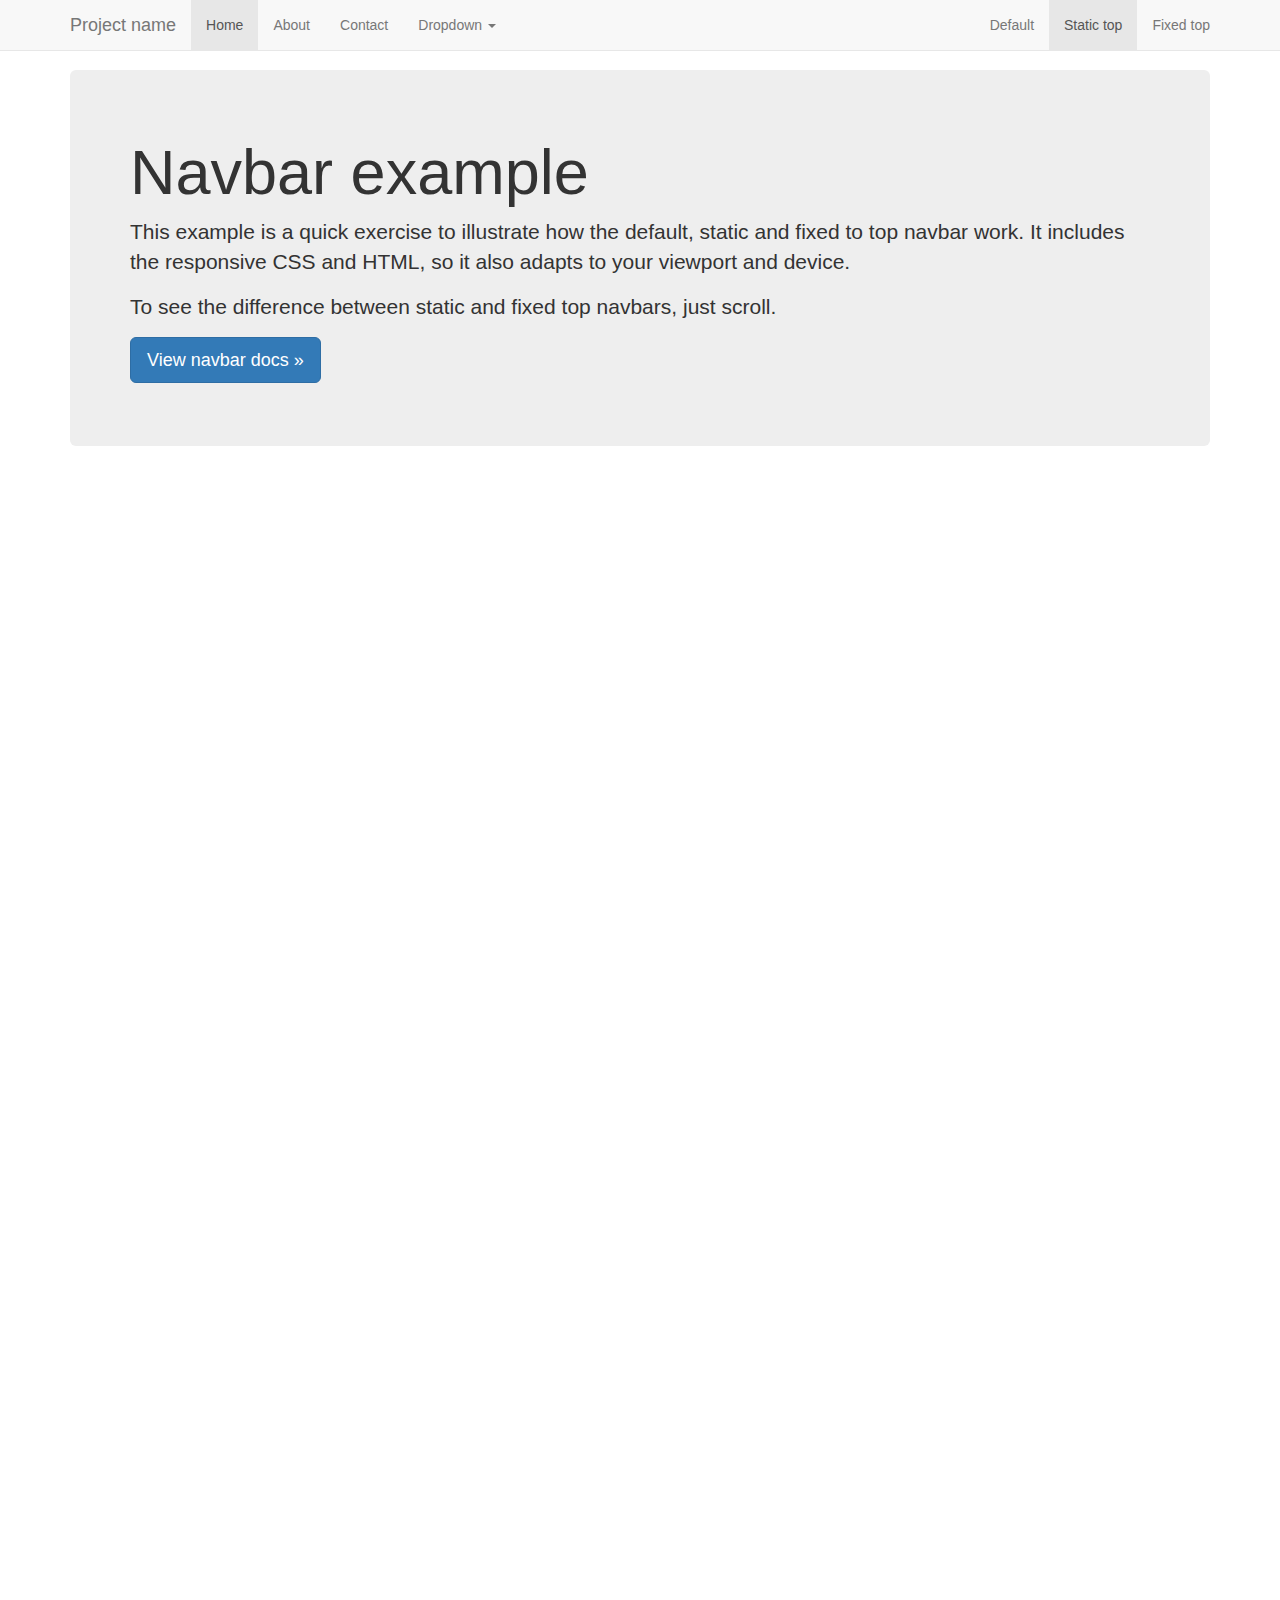
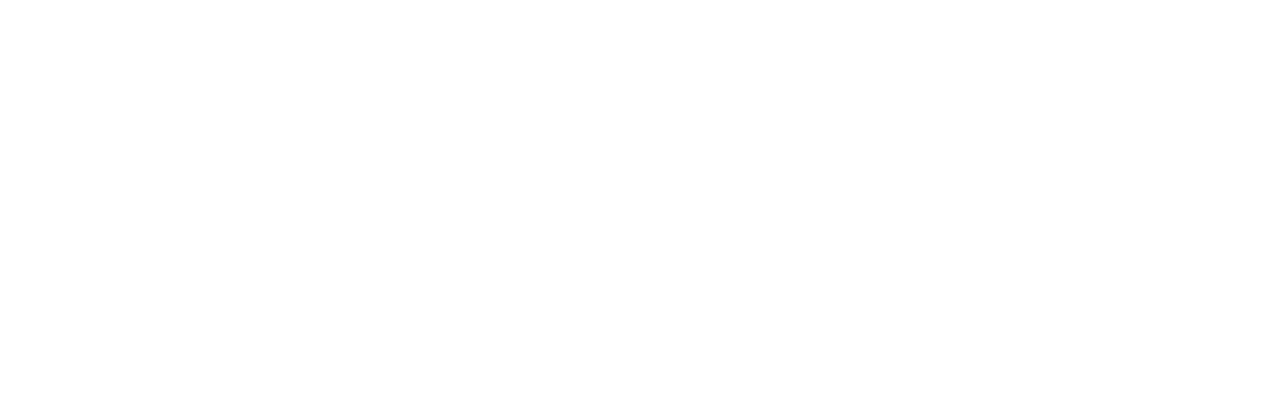
<file: bootstrap-3.3.7/docs/examples/navbar-static-top/index.html>
<!DOCTYPE html>
<html lang="en">
  <head>
    <meta charset="utf-8">
    <meta http-equiv="X-UA-Compatible" content="IE=edge">
    <meta name="viewport" content="width=device-width, initial-scale=1">
    <!-- The above 3 meta tags *must* come first in the head; any other head content must come *after* these tags -->
    <meta name="description" content="">
    <meta name="author" content="">
    <link rel="icon" href="../../favicon.ico">

    <title>Static Top Navbar Example for Bootstrap</title>

    <!-- Bootstrap core CSS -->
    <link href="../../dist/css/bootstrap.min.css" rel="stylesheet">

    <!-- IE10 viewport hack for Surface/desktop Windows 8 bug -->
    <link href="../../assets/css/ie10-viewport-bug-workaround.css" rel="stylesheet">

    <!-- Custom styles for this template -->
    <link href="navbar-static-top.css" rel="stylesheet">

    <!-- Just for debugging purposes. Don't actually copy these 2 lines! -->
    <!--[if lt IE 9]><script src="../../assets/js/ie8-responsive-file-warning.js"></script><![endif]-->
    <script src="../../assets/js/ie-emulation-modes-warning.js"></script>

    <!-- HTML5 shim and Respond.js for IE8 support of HTML5 elements and media queries -->
    <!--[if lt IE 9]>
      <script src="https://oss.maxcdn.com/html5shiv/3.7.3/html5shiv.min.js"></script>
      <script src="https://oss.maxcdn.com/respond/1.4.2/respond.min.js"></script>
    <![endif]-->
  </head>

  <body>

    <!-- Static navbar -->
    <nav class="navbar navbar-default navbar-static-top">
      <div class="container">
        <div class="navbar-header">
          <button type="button" class="navbar-toggle collapsed" data-toggle="collapse" data-target="#navbar" aria-expanded="false" aria-controls="navbar">
            <span class="sr-only">Toggle navigation</span>
            <span class="icon-bar"></span>
            <span class="icon-bar"></span>
            <span class="icon-bar"></span>
          </button>
          <a class="navbar-brand" href="#">Project name</a>
        </div>
        <div id="navbar" class="navbar-collapse collapse">
          <ul class="nav navbar-nav">
            <li class="active"><a href="#">Home</a></li>
            <li><a href="#about">About</a></li>
            <li><a href="#contact">Contact</a></li>
            <li class="dropdown">
              <a href="#" class="dropdown-toggle" data-toggle="dropdown" role="button" aria-haspopup="true" aria-expanded="false">Dropdown <span class="caret"></span></a>
              <ul class="dropdown-menu">
                <li><a href="#">Action</a></li>
                <li><a href="#">Another action</a></li>
                <li><a href="#">Something else here</a></li>
                <li role="separator" class="divider"></li>
                <li class="dropdown-header">Nav header</li>
                <li><a href="#">Separated link</a></li>
                <li><a href="#">One more separated link</a></li>
              </ul>
            </li>
          </ul>
          <ul class="nav navbar-nav navbar-right">
            <li><a href="../navbar/">Default</a></li>
            <li class="active"><a href="./">Static top <span class="sr-only">(current)</span></a></li>
            <li><a href="../navbar-fixed-top/">Fixed top</a></li>
          </ul>
        </div><!--/.nav-collapse -->
      </div>
    </nav>


    <div class="container">

      <!-- Main component for a primary marketing message or call to action -->
      <div class="jumbotron">
        <h1>Navbar example</h1>
        <p>This example is a quick exercise to illustrate how the default, static and fixed to top navbar work. It includes the responsive CSS and HTML, so it also adapts to your viewport and device.</p>
        <p>To see the difference between static and fixed top navbars, just scroll.</p>
        <p>
          <a class="btn btn-lg btn-primary" href="../../components/#navbar" role="button">View navbar docs &raquo;</a>
        </p>
      </div>

    </div> <!-- /container -->


    <!-- Bootstrap core JavaScript
    ================================================== -->
    <!-- Placed at the end of the document so the pages load faster -->
    <script src="https://ajax.googleapis.com/ajax/libs/jquery/1.12.4/jquery.min.js"></script>
    <script>window.jQuery || document.write('<script src="../../assets/js/vendor/jquery.min.js"><\/script>')</script>
    <script src="../../dist/js/bootstrap.min.js"></script>
    <!-- IE10 viewport hack for Surface/desktop Windows 8 bug -->
    <script src="../../assets/js/ie10-viewport-bug-workaround.js"></script>
  </body>
</html>
</file>
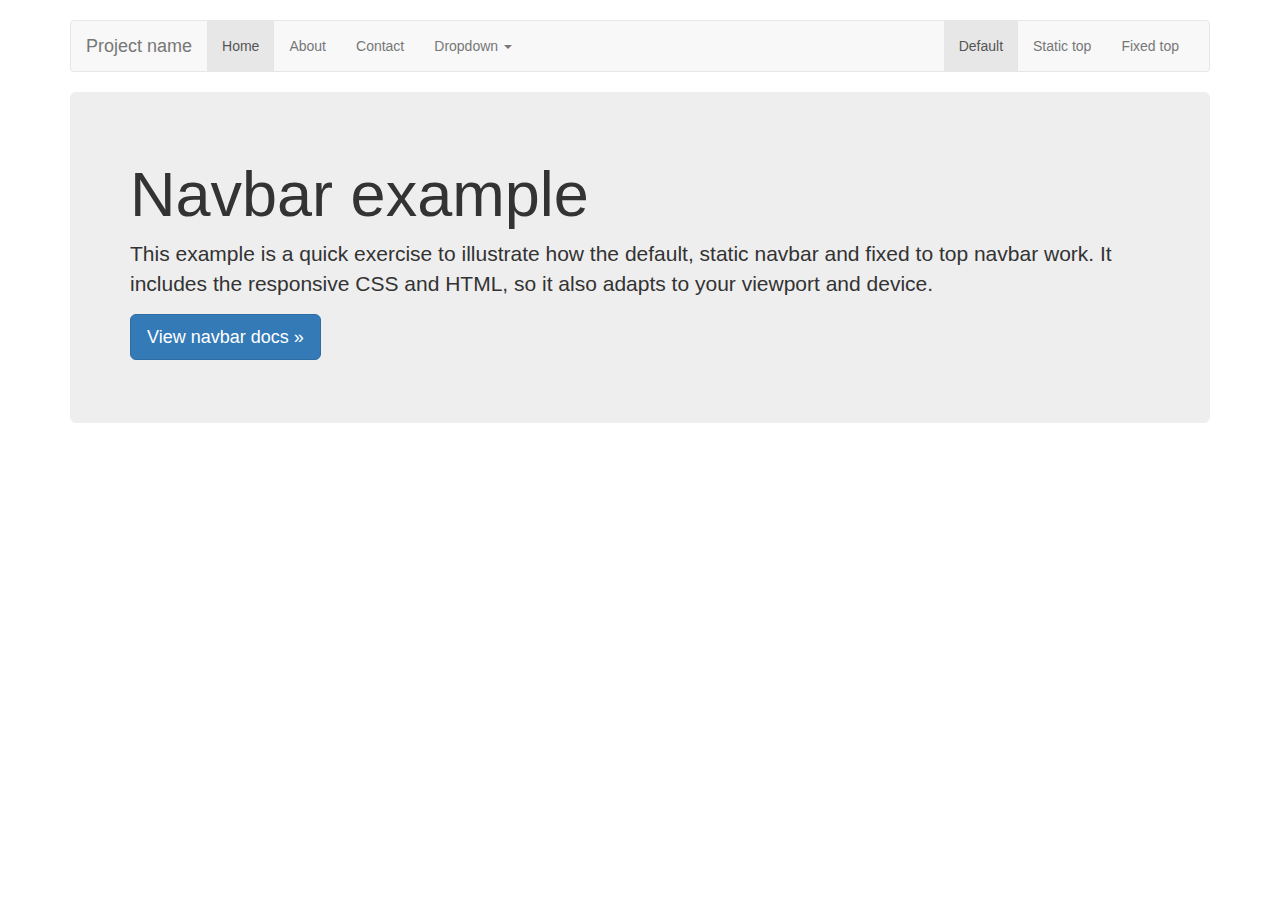
<file: bootstrap-3.3.7/docs/examples/navbar/index.html>
<!DOCTYPE html>
<html lang="en">
  <head>
    <meta charset="utf-8">
    <meta http-equiv="X-UA-Compatible" content="IE=edge">
    <meta name="viewport" content="width=device-width, initial-scale=1">
    <!-- The above 3 meta tags *must* come first in the head; any other head content must come *after* these tags -->
    <meta name="description" content="">
    <meta name="author" content="">
    <link rel="icon" href="../../favicon.ico">

    <title>Navbar Template for Bootstrap</title>

    <!-- Bootstrap core CSS -->
    <link href="../../dist/css/bootstrap.min.css" rel="stylesheet">

    <!-- IE10 viewport hack for Surface/desktop Windows 8 bug -->
    <link href="../../assets/css/ie10-viewport-bug-workaround.css" rel="stylesheet">

    <!-- Custom styles for this template -->
    <link href="navbar.css" rel="stylesheet">

    <!-- Just for debugging purposes. Don't actually copy these 2 lines! -->
    <!--[if lt IE 9]><script src="../../assets/js/ie8-responsive-file-warning.js"></script><![endif]-->
    <script src="../../assets/js/ie-emulation-modes-warning.js"></script>

    <!-- HTML5 shim and Respond.js for IE8 support of HTML5 elements and media queries -->
    <!--[if lt IE 9]>
      <script src="https://oss.maxcdn.com/html5shiv/3.7.3/html5shiv.min.js"></script>
      <script src="https://oss.maxcdn.com/respond/1.4.2/respond.min.js"></script>
    <![endif]-->
  </head>

  <body>

    <div class="container">

      <!-- Static navbar -->
      <nav class="navbar navbar-default">
        <div class="container-fluid">
          <div class="navbar-header">
            <button type="button" class="navbar-toggle collapsed" data-toggle="collapse" data-target="#navbar" aria-expanded="false" aria-controls="navbar">
              <span class="sr-only">Toggle navigation</span>
              <span class="icon-bar"></span>
              <span class="icon-bar"></span>
              <span class="icon-bar"></span>
            </button>
            <a class="navbar-brand" href="#">Project name</a>
          </div>
          <div id="navbar" class="navbar-collapse collapse">
            <ul class="nav navbar-nav">
              <li class="active"><a href="#">Home</a></li>
              <li><a href="#">About</a></li>
              <li><a href="#">Contact</a></li>
              <li class="dropdown">
                <a href="#" class="dropdown-toggle" data-toggle="dropdown" role="button" aria-haspopup="true" aria-expanded="false">Dropdown <span class="caret"></span></a>
                <ul class="dropdown-menu">
                  <li><a href="#">Action</a></li>
                  <li><a href="#">Another action</a></li>
                  <li><a href="#">Something else here</a></li>
                  <li role="separator" class="divider"></li>
                  <li class="dropdown-header">Nav header</li>
                  <li><a href="#">Separated link</a></li>
                  <li><a href="#">One more separated link</a></li>
                </ul>
              </li>
            </ul>
            <ul class="nav navbar-nav navbar-right">
              <li class="active"><a href="./">Default <span class="sr-only">(current)</span></a></li>
              <li><a href="../navbar-static-top/">Static top</a></li>
              <li><a href="../navbar-fixed-top/">Fixed top</a></li>
            </ul>
          </div><!--/.nav-collapse -->
        </div><!--/.container-fluid -->
      </nav>

      <!-- Main component for a primary marketing message or call to action -->
      <div class="jumbotron">
        <h1>Navbar example</h1>
        <p>This example is a quick exercise to illustrate how the default, static navbar and fixed to top navbar work. It includes the responsive CSS and HTML, so it also adapts to your viewport and device.</p>
        <p>
          <a class="btn btn-lg btn-primary" href="../../components/#navbar" role="button">View navbar docs &raquo;</a>
        </p>
      </div>

    </div> <!-- /container -->


    <!-- Bootstrap core JavaScript
    ================================================== -->
    <!-- Placed at the end of the document so the pages load faster -->
    <script src="https://ajax.googleapis.com/ajax/libs/jquery/1.12.4/jquery.min.js"></script>
    <script>window.jQuery || document.write('<script src="../../assets/js/vendor/jquery.min.js"><\/script>')</script>
    <script src="../../dist/js/bootstrap.min.js"></script>
    <!-- IE10 viewport hack for Surface/desktop Windows 8 bug -->
    <script src="../../assets/js/ie10-viewport-bug-workaround.js"></script>
  </body>
</html>
</file>
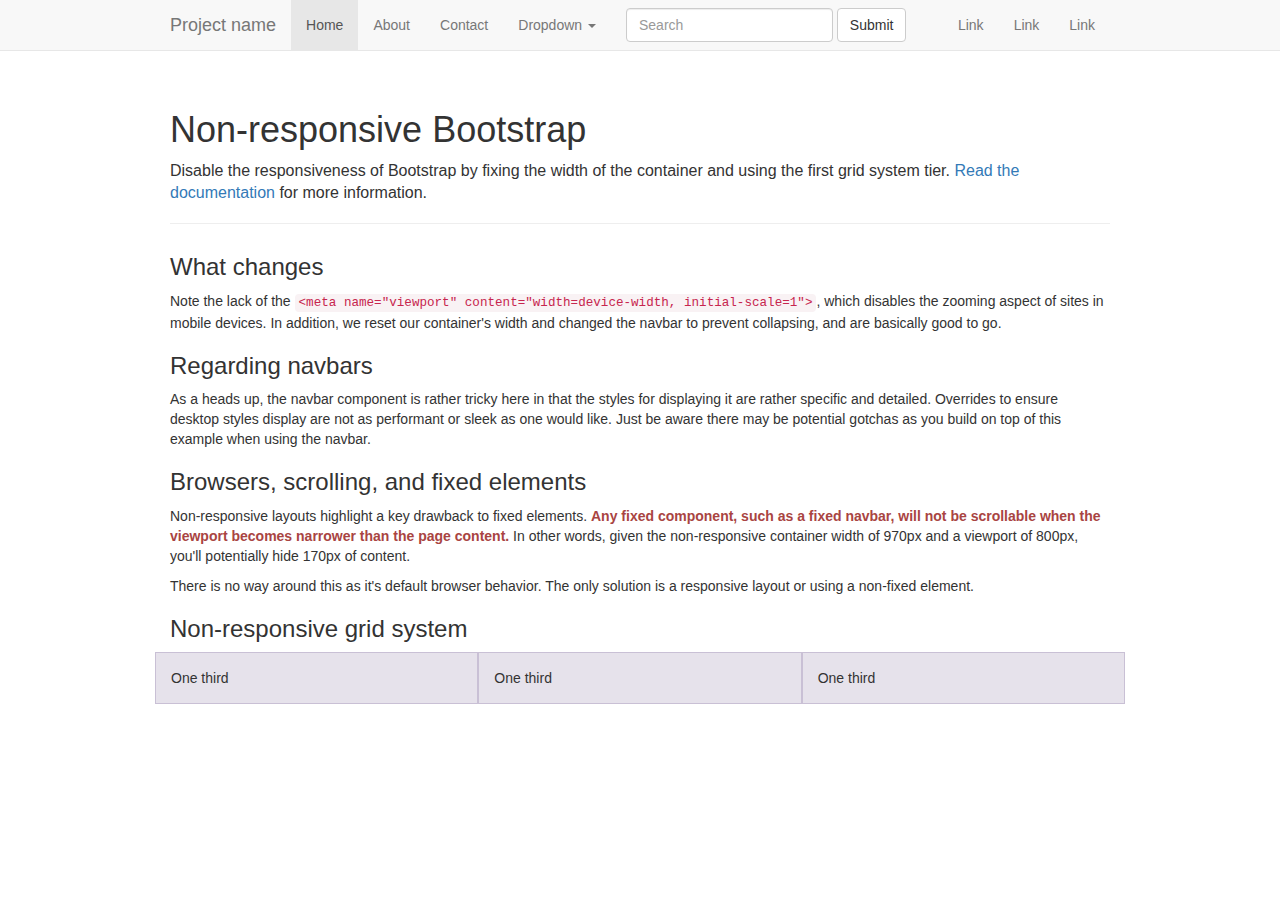
<file: bootstrap-3.3.7/docs/examples/non-responsive/index.html>
<!DOCTYPE html>
<html lang="en">
  <head>
    <meta charset="utf-8">
    <meta http-equiv="X-UA-Compatible" content="IE=edge">
    <!-- The above 2 meta tags *must* come first in the head; any other head content must come *after* these tags -->
    <meta name="description" content="">
    <meta name="author" content="">

    <!-- Note there is no responsive meta tag here -->

    <link rel="icon" href="../../favicon.ico">

    <title>Non-responsive Template for Bootstrap</title>

    <!-- Bootstrap core CSS -->
    <link href="../../dist/css/bootstrap.min.css" rel="stylesheet">

    <!-- IE10 viewport hack for Surface/desktop Windows 8 bug -->
    <link href="../../assets/css/ie10-viewport-bug-workaround.css" rel="stylesheet">

    <!-- Custom styles for this template -->
    <link href="non-responsive.css" rel="stylesheet">

    <!-- Just for debugging purposes. Don't actually copy these 2 lines! -->
    <!--[if lt IE 9]><script src="../../assets/js/ie8-responsive-file-warning.js"></script><![endif]-->
    <script src="../../assets/js/ie-emulation-modes-warning.js"></script>

    <!-- HTML5 shim and Respond.js for IE8 support of HTML5 elements and media queries -->
    <!--[if lt IE 9]>
      <script src="https://oss.maxcdn.com/html5shiv/3.7.3/html5shiv.min.js"></script>
      <script src="https://oss.maxcdn.com/respond/1.4.2/respond.min.js"></script>
    <![endif]-->
  </head>

  <body>

    <!-- Fixed navbar -->
    <nav class="navbar navbar-default navbar-fixed-top">
      <div class="container">
        <div class="navbar-header">
          <!-- The mobile navbar-toggle button can be safely removed since you do not need it in a non-responsive implementation -->
          <a class="navbar-brand" href="#">Project name</a>
        </div>
        <!-- Note that the .navbar-collapse and .collapse classes have been removed from the #navbar -->
        <div id="navbar">
          <ul class="nav navbar-nav">
            <li class="active"><a href="#">Home</a></li>
            <li><a href="#about">About</a></li>
            <li><a href="#contact">Contact</a></li>
            <li class="dropdown">
              <a href="#" class="dropdown-toggle" data-toggle="dropdown" role="button" aria-haspopup="true" aria-expanded="false">Dropdown <span class="caret"></span></a>
              <ul class="dropdown-menu">
                <li><a href="#">Action</a></li>
                <li><a href="#">Another action</a></li>
                <li><a href="#">Something else here</a></li>
                <li role="separator" class="divider"></li>
                <li class="dropdown-header">Nav header</li>
                <li><a href="#">Separated link</a></li>
                <li><a href="#">One more separated link</a></li>
              </ul>
            </li>
          </ul>
          <form class="navbar-form navbar-left">
            <div class="form-group">
              <input type="text" class="form-control" placeholder="Search">
            </div>
            <button type="submit" class="btn btn-default">Submit</button>
          </form>
          <ul class="nav navbar-nav navbar-right">
            <li><a href="#">Link</a></li>
            <li><a href="#">Link</a></li>
            <li><a href="#">Link</a></li>
          </ul>
        </div><!--/.nav-collapse -->
      </div>
    </nav>

    <div class="container">

      <div class="page-header">
        <h1>Non-responsive Bootstrap</h1>
        <p class="lead">Disable the responsiveness of Bootstrap by fixing the width of the container and using the first grid system tier. <a href="http://getbootstrap.com/getting-started/#disable-responsive">Read the documentation</a> for more information.</p>
      </div>

      <h3>What changes</h3>
      <p>Note the lack of the <code>&lt;meta name="viewport" content="width=device-width, initial-scale=1"&gt;</code>, which disables the zooming aspect of sites in mobile devices. In addition, we reset our container's width and changed the navbar to prevent collapsing, and are basically good to go.</p>

      <h3>Regarding navbars</h3>
      <p>As a heads up, the navbar component is rather tricky here in that the styles for displaying it are rather specific and detailed. Overrides to ensure desktop styles display are not as performant or sleek as one would like. Just be aware there may be potential gotchas as you build on top of this example when using the navbar.</p>

      <h3>Browsers, scrolling, and fixed elements</h3>
      <p>Non-responsive layouts highlight a key drawback to fixed elements. <strong class="text-danger">Any fixed component, such as a fixed navbar, will not be scrollable when the viewport becomes narrower than the page content.</strong> In other words, given the non-responsive container width of 970px and a viewport of 800px, you'll potentially hide 170px of content.</p>
      <p>There is no way around this as it's default browser behavior. The only solution is a responsive layout or using a non-fixed element.</p>

      <h3>Non-responsive grid system</h3>
      <div class="row">
        <div class="col-xs-4">One third</div>
        <div class="col-xs-4">One third</div>
        <div class="col-xs-4">One third</div>
      </div>

    </div> <!-- /container -->


    <!-- Bootstrap core JavaScript
    ================================================== -->
    <!-- Placed at the end of the document so the pages load faster -->
    <script src="https://ajax.googleapis.com/ajax/libs/jquery/1.12.4/jquery.min.js"></script>
    <script>window.jQuery || document.write('<script src="../../assets/js/vendor/jquery.min.js"><\/script>')</script>
    <script src="../../dist/js/bootstrap.min.js"></script>
    <!-- IE10 viewport hack for Surface/desktop Windows 8 bug -->
    <script src="../../assets/js/ie10-viewport-bug-workaround.js"></script>
  </body>
</html>
</file>
<file: style.css>
*{

	margin: 0;
	padding: 0;
}
.row{
	
	margin: 0 auto;
	
	
}
.hj{

	background-color: black;
}


body{

	font-family: tahoma;

}
.hero
{ 
	background-image: linear-gradient(rgba(0,0,0,0.7),rgba(0,0,0,0.7)),url(img/hero.jpg);  
	height: 400px;
	background-position: center;
	background-size: 1400px 1000px;

}
.salman{

	color: white;
	margin-left: 30px;
	padding-top: 5%;

}


.main-nav{
	list-style: none;
	float: right;
	margin-top: 0px;
}
.main-nav ul{
	list-style-type: none;
	margin: 0;
	padding: 0;
	overflow: hidden;
	border:1px solid #e7e7e7;
	background-color: #f3f3f3;
}
.main-nav li{
	display: inline-block;
	margin-left: 20px;
	margin-right:20px;
}
.main-nav li a{
	display: block;
	color: white;
	text-align: center;
	padding: 14px 16px;
	text-decoration: none;

}
.main-nav li a:hover:not(active){
	background-color: #ddd;
}

.button-awesome{
	border: 10px ;
	padding: 10px 30px;
	text-decoration: none;
	border-radius: 12px;
	margin-right: 20px;
	margin-top: 100px;

}
.button-awesome a:hover{
	color: #e67e22;
	list-style: none;
	border: 10px;

}
#ali{
	color: #e67e22;
	list-style: none;
	border: 10px;


}
.copy{

	width: 70%;
	margin-left: 15%;
}


.features h3 {

	margin-top: 80px;
	margin-bottom: 30px;
}
.arranging{

	text-align: justify;

	}

.meal-showcase{

	list-style: none;
	width: 100%;
}
.meal-showcase li{

	display: block;
	width: 25%;
	float:left;
}
.meal-photo{
	width: 100%;
	margin: 0;
	overflow: hidden;
}
.meal-photo img
{

	width: 100%;
	height: auto;
	transform: scale(1.15);
	transition: all 0.5s;
}
.meal-photo img:hover{

	transform: scale(1.05);
}
.meal{

	margin-top: 5%;
}

.mobile h3 {

	margin-top: 80px;
	margin-bottom: 30px;
}
.pic img{

width: 60%;
margin-left: 90px;
margin-top: 5%;
}
.works-step {
	margin-top: 5%;
}
.works-step div{

	border: 1px solid #e67e22;
	display: inline-block;
	border-radius: 50%;
	width: 50px;
	height: 50px;
	text-align: center;
	line-height: 50px;
}
/*.cities{

	margin: 20px;
}
*/
.cities img {

width: 100%;
margin-top: 20%;

}

.footer{
	width: 100%;
	background-color: #222;
	padding: 60px;
	margin-top: 5%;
}
.TESTIMONIALS{

	margin-top: 80px;
	padding-bottom: 80px;

}

.TESTIMONIALS p{

	margin-top: 30px;
	text-align: justify;
}
.TESTIMONIALS cite img {

width: 70px;
height: 70px;
border-radius: 70%;

}
.btn-block{

	margin-top: 20px;
	padding-right: 50px;
}
</file>
<file: bootstrap-3.3.7/docs/examples/blog/blog.css>
/*
 * Globals
 */

body {
  font-family: Georgia, "Times New Roman", Times, serif;
  color: #555;
}

h1, .h1,
h2, .h2,
h3, .h3,
h4, .h4,
h5, .h5,
h6, .h6 {
  margin-top: 0;
  font-family: "Helvetica Neue", Helvetica, Arial, sans-serif;
  font-weight: normal;
  color: #333;
}


/*
 * Override Bootstrap's default container.
 */

@media (min-width: 1200px) {
  .container {
    width: 970px;
  }
}


/*
 * Masthead for nav
 */

.blog-masthead {
  background-color: #428bca;
  -webkit-box-shadow: inset 0 -2px 5px rgba(0,0,0,.1);
          box-shadow: inset 0 -2px 5px rgba(0,0,0,.1);
}

/* Nav links */
.blog-nav-item {
  position: relative;
  display: inline-block;
  padding: 10px;
  font-weight: 500;
  color: #cdddeb;
}
.blog-nav-item:hover,
.blog-nav-item:focus {
  color: #fff;
  text-decoration: none;
}

/* Active state gets a caret at the bottom */
.blog-nav .active {
  color: #fff;
}
.blog-nav .active:after {
  position: absolute;
  bottom: 0;
  left: 50%;
  width: 0;
  height: 0;
  margin-left: -5px;
  vertical-align: middle;
  content: " ";
  border-right: 5px solid transparent;
  border-bottom: 5px solid;
  border-left: 5px solid transparent;
}


/*
 * Blog name and description
 */

.blog-header {
  padding-top: 20px;
  padding-bottom: 20px;
}
.blog-title {
  margin-top: 30px;
  margin-bottom: 0;
  font-size: 60px;
  font-weight: normal;
}
.blog-description {
  font-size: 20px;
  color: #999;
}


/*
 * Main column and sidebar layout
 */

.blog-main {
  font-size: 18px;
  line-height: 1.5;
}

/* Sidebar modules for boxing content */
.sidebar-module {
  padding: 15px;
  margin: 0 -15px 15px;
}
.sidebar-module-inset {
  padding: 15px;
  background-color: #f5f5f5;
  border-radius: 4px;
}
.sidebar-module-inset p:last-child,
.sidebar-module-inset ul:last-child,
.sidebar-module-inset ol:last-child {
  margin-bottom: 0;
}


/* Pagination */
.pager {
  margin-bottom: 60px;
  text-align: left;
}
.pager > li > a {
  width: 140px;
  padding: 10px 20px;
  text-align: center;
  border-radius: 30px;
}


/*
 * Blog posts
 */

.blog-post {
  margin-bottom: 60px;
}
.blog-post-title {
  margin-bottom: 5px;
  font-size: 40px;
}
.blog-post-meta {
  margin-bottom: 20px;
  color: #999;
}


/*
 * Footer
 */

.blog-footer {
  padding: 40px 0;
  color: #999;
  text-align: center;
  background-color: #f9f9f9;
  border-top: 1px solid #e5e5e5;
}
.blog-footer p:last-child {
  margin-bottom: 0;
}
</file>
<file: bootstrap-3.3.7/docs/examples/carousel/carousel.css>
/* GLOBAL STYLES
-------------------------------------------------- */
/* Padding below the footer and lighter body text */

body {
  padding-bottom: 40px;
  color: #5a5a5a;
}


/* CUSTOMIZE THE NAVBAR
-------------------------------------------------- */

/* Special class on .container surrounding .navbar, used for positioning it into place. */
.navbar-wrapper {
  position: absolute;
  top: 0;
  right: 0;
  left: 0;
  z-index: 20;
}

/* Flip around the padding for proper display in narrow viewports */
.navbar-wrapper > .container {
  padding-right: 0;
  padding-left: 0;
}
.navbar-wrapper .navbar {
  padding-right: 15px;
  padding-left: 15px;
}
.navbar-wrapper .navbar .container {
  width: auto;
}


/* CUSTOMIZE THE CAROUSEL
-------------------------------------------------- */

/* Carousel base class */
.carousel {
  height: 500px;
  margin-bottom: 60px;
}
/* Since positioning the image, we need to help out the caption */
.carousel-caption {
  z-index: 10;
}

/* Declare heights because of positioning of img element */
.carousel .item {
  height: 500px;
  background-color: #777;
}
.carousel-inner > .item > img {
  position: absolute;
  top: 0;
  left: 0;
  min-width: 100%;
  height: 500px;
}


/* MARKETING CONTENT
-------------------------------------------------- */

/* Center align the text within the three columns below the carousel */
.marketing .col-lg-4 {
  margin-bottom: 20px;
  text-align: center;
}
.marketing h2 {
  font-weight: normal;
}
.marketing .col-lg-4 p {
  margin-right: 10px;
  margin-left: 10px;
}


/* Featurettes
------------------------- */

.featurette-divider {
  margin: 80px 0; /* Space out the Bootstrap <hr> more */
}

/* Thin out the marketing headings */
.featurette-heading {
  font-weight: 300;
  line-height: 1;
  letter-spacing: -1px;
}


/* RESPONSIVE CSS
-------------------------------------------------- */

@media (min-width: 768px) {
  /* Navbar positioning foo */
  .navbar-wrapper {
    margin-top: 20px;
  }
  .navbar-wrapper .container {
    padding-right: 15px;
    padding-left: 15px;
  }
  .navbar-wrapper .navbar {
    padding-right: 0;
    padding-left: 0;
  }

  /* The navbar becomes detached from the top, so we round the corners */
  .navbar-wrapper .navbar {
    border-radius: 4px;
  }

  /* Bump up size of carousel content */
  .carousel-caption p {
    margin-bottom: 20px;
    font-size: 21px;
    line-height: 1.4;
  }

  .featurette-heading {
    font-size: 50px;
  }
}

@media (min-width: 992px) {
  .featurette-heading {
    margin-top: 120px;
  }
}
</file>
<file: bootstrap-3.3.7/docs/examples/cover/cover.css>
/*
 * Globals
 */

/* Links */
a,
a:focus,
a:hover {
  color: #fff;
}

/* Custom default button */
.btn-default,
.btn-default:hover,
.btn-default:focus {
  color: #333;
  text-shadow: none; /* Prevent inheritance from `body` */
  background-color: #fff;
  border: 1px solid #fff;
}


/*
 * Base structure
 */

html,
body {
  height: 100%;
  background-color: #333;
}
body {
  color: #fff;
  text-align: center;
  text-shadow: 0 1px 3px rgba(0,0,0,.5);
}

/* Extra markup and styles for table-esque vertical and horizontal centering */
.site-wrapper {
  display: table;
  width: 100%;
  height: 100%; /* For at least Firefox */
  min-height: 100%;
  -webkit-box-shadow: inset 0 0 100px rgba(0,0,0,.5);
          box-shadow: inset 0 0 100px rgba(0,0,0,.5);
}
.site-wrapper-inner {
  display: table-cell;
  vertical-align: top;
}
.cover-container {
  margin-right: auto;
  margin-left: auto;
}

/* Padding for spacing */
.inner {
  padding: 30px;
}


/*
 * Header
 */
.masthead-brand {
  margin-top: 10px;
  margin-bottom: 10px;
}

.masthead-nav > li {
  display: inline-block;
}
.masthead-nav > li + li {
  margin-left: 20px;
}
.masthead-nav > li > a {
  padding-right: 0;
  padding-left: 0;
  font-size: 16px;
  font-weight: bold;
  color: #fff; /* IE8 proofing */
  color: rgba(255,255,255,.75);
  border-bottom: 2px solid transparent;
}
.masthead-nav > li > a:hover,
.masthead-nav > li > a:focus {
  background-color: transparent;
  border-bottom-color: #a9a9a9;
  border-bottom-color: rgba(255,255,255,.25);
}
.masthead-nav > .active > a,
.masthead-nav > .active > a:hover,
.masthead-nav > .active > a:focus {
  color: #fff;
  border-bottom-color: #fff;
}

@media (min-width: 768px) {
  .masthead-brand {
    float: left;
  }
  .masthead-nav {
    float: right;
  }
}


/*
 * Cover
 */

.cover {
  padding: 0 20px;
}
.cover .btn-lg {
  padding: 10px 20px;
  font-weight: bold;
}


/*
 * Footer
 */

.mastfoot {
  color: #999; /* IE8 proofing */
  color: rgba(255,255,255,.5);
}


/*
 * Affix and center
 */

@media (min-width: 768px) {
  /* Pull out the header and footer */
  .masthead {
    position: fixed;
    top: 0;
  }
  .mastfoot {
    position: fixed;
    bottom: 0;
  }
  /* Start the vertical centering */
  .site-wrapper-inner {
    vertical-align: middle;
  }
  /* Handle the widths */
  .masthead,
  .mastfoot,
  .cover-container {
    width: 100%; /* Must be percentage or pixels for horizontal alignment */
  }
}

@media (min-width: 992px) {
  .masthead,
  .mastfoot,
  .cover-container {
    width: 700px;
  }
}
</file>
<file: bootstrap-3.3.7/docs/examples/dashboard/dashboard.css>
/*
 * Base structure
 */

/* Move down content because we have a fixed navbar that is 50px tall */
body {
  padding-top: 50px;
}


/*
 * Global add-ons
 */

.sub-header {
  padding-bottom: 10px;
  border-bottom: 1px solid #eee;
}

/*
 * Top navigation
 * Hide default border to remove 1px line.
 */
.navbar-fixed-top {
  border: 0;
}

/*
 * Sidebar
 */

/* Hide for mobile, show later */
.sidebar {
  display: none;
}
@media (min-width: 768px) {
  .sidebar {
    position: fixed;
    top: 51px;
    bottom: 0;
    left: 0;
    z-index: 1000;
    display: block;
    padding: 20px;
    overflow-x: hidden;
    overflow-y: auto; /* Scrollable contents if viewport is shorter than content. */
    background-color: #f5f5f5;
    border-right: 1px solid #eee;
  }
}

/* Sidebar navigation */
.nav-sidebar {
  margin-right: -21px; /* 20px padding + 1px border */
  margin-bottom: 20px;
  margin-left: -20px;
}
.nav-sidebar > li > a {
  padding-right: 20px;
  padding-left: 20px;
}
.nav-sidebar > .active > a,
.nav-sidebar > .active > a:hover,
.nav-sidebar > .active > a:focus {
  color: #fff;
  background-color: #428bca;
}


/*
 * Main content
 */

.main {
  padding: 20px;
}
@media (min-width: 768px) {
  .main {
    padding-right: 40px;
    padding-left: 40px;
  }
}
.main .page-header {
  margin-top: 0;
}


/*
 * Placeholder dashboard ideas
 */

.placeholders {
  margin-bottom: 30px;
  text-align: center;
}
.placeholders h4 {
  margin-bottom: 0;
}
.placeholder {
  margin-bottom: 20px;
}
.placeholder img {
  display: inline-block;
  border-radius: 50%;
}
</file>
<file: bootstrap-3.3.7/docs/examples/grid/grid.css>
h4 {
  margin-top: 25px;
}
.row {
  margin-bottom: 20px;
}
.row .row {
  margin-top: 10px;
  margin-bottom: 0;
}
[class*="col-"] {
  padding-top: 15px;
  padding-bottom: 15px;
  background-color: #eee;
  background-color: rgba(86,61,124,.15);
  border: 1px solid #ddd;
  border: 1px solid rgba(86,61,124,.2);
}

hr {
  margin-top: 40px;
  margin-bottom: 40px;
}
</file>
<file: bootstrap-3.3.7/docs/examples/jumbotron-narrow/jumbotron-narrow.css>
/* Space out content a bit */
body {
  padding-top: 20px;
  padding-bottom: 20px;
}

/* Everything but the jumbotron gets side spacing for mobile first views */
.header,
.marketing,
.footer {
  padding-right: 15px;
  padding-left: 15px;
}

/* Custom page header */
.header {
  padding-bottom: 20px;
  border-bottom: 1px solid #e5e5e5;
}
/* Make the masthead heading the same height as the navigation */
.header h3 {
  margin-top: 0;
  margin-bottom: 0;
  line-height: 40px;
}

/* Custom page footer */
.footer {
  padding-top: 19px;
  color: #777;
  border-top: 1px solid #e5e5e5;
}

/* Customize container */
@media (min-width: 768px) {
  .container {
    max-width: 730px;
  }
}
.container-narrow > hr {
  margin: 30px 0;
}

/* Main marketing message and sign up button */
.jumbotron {
  text-align: center;
  border-bottom: 1px solid #e5e5e5;
}
.jumbotron .btn {
  padding: 14px 24px;
  font-size: 21px;
}

/* Supporting marketing content */
.marketing {
  margin: 40px 0;
}
.marketing p + h4 {
  margin-top: 28px;
}

/* Responsive: Portrait tablets and up */
@media screen and (min-width: 768px) {
  /* Remove the padding we set earlier */
  .header,
  .marketing,
  .footer {
    padding-right: 0;
    padding-left: 0;
  }
  /* Space out the masthead */
  .header {
    margin-bottom: 30px;
  }
  /* Remove the bottom border on the jumbotron for visual effect */
  .jumbotron {
    border-bottom: 0;
  }
}
</file>
<file: bootstrap-3.3.7/docs/examples/jumbotron/jumbotron.css>
/* Move down content because we have a fixed navbar that is 50px tall */
body {
  padding-top: 50px;
  padding-bottom: 20px;
}
</file>
<file: bootstrap-3.3.7/docs/examples/justified-nav/justified-nav.css>
body {
  padding-top: 20px;
}

.footer {
  padding-top: 40px;
  padding-bottom: 40px;
  margin-top: 40px;
  border-top: 1px solid #eee;
}

/* Main marketing message and sign up button */
.jumbotron {
  text-align: center;
  background-color: transparent;
}
.jumbotron .btn {
  padding: 14px 24px;
  font-size: 21px;
}

/* Customize the nav-justified links to be fill the entire space of the .navbar */

.nav-justified {
  background-color: #eee;
  border: 1px solid #ccc;
  border-radius: 5px;
}
.nav-justified > li > a {
  padding-top: 15px;
  padding-bottom: 15px;
  margin-bottom: 0;
  font-weight: bold;
  color: #777;
  text-align: center;
  background-color: #e5e5e5; /* Old browsers */
  background-image: -webkit-gradient(linear, left top, left bottom, from(#f5f5f5), to(#e5e5e5));
  background-image: -webkit-linear-gradient(top, #f5f5f5 0%, #e5e5e5 100%);
  background-image:      -o-linear-gradient(top, #f5f5f5 0%, #e5e5e5 100%);
  background-image:         linear-gradient(to bottom, #f5f5f5 0%,#e5e5e5 100%);
  filter: progid:DXImageTransform.Microsoft.gradient( startColorstr='#f5f5f5', endColorstr='#e5e5e5',GradientType=0 ); /* IE6-9 */
  background-repeat: repeat-x; /* Repeat the gradient */
  border-bottom: 1px solid #d5d5d5;
}
.nav-justified > .active > a,
.nav-justified > .active > a:hover,
.nav-justified > .active > a:focus {
  background-color: #ddd;
  background-image: none;
  -webkit-box-shadow: inset 0 3px 7px rgba(0,0,0,.15);
          box-shadow: inset 0 3px 7px rgba(0,0,0,.15);
}
.nav-justified > li:first-child > a {
  border-radius: 5px 5px 0 0;
}
.nav-justified > li:last-child > a {
  border-bottom: 0;
  border-radius: 0 0 5px 5px;
}

@media (min-width: 768px) {
  .nav-justified {
    max-height: 52px;
  }
  .nav-justified > li > a {
    border-right: 1px solid #d5d5d5;
    border-left: 1px solid #fff;
  }
  .nav-justified > li:first-child > a {
    border-left: 0;
    border-radius: 5px 0 0 5px;
  }
  .nav-justified > li:last-child > a {
    border-right: 0;
    border-radius: 0 5px 5px 0;
  }
}

/* Responsive: Portrait tablets and up */
@media screen and (min-width: 768px) {
  /* Remove the padding we set earlier */
  .masthead,
  .marketing,
  .footer {
    padding-right: 0;
    padding-left: 0;
  }
}
</file>
<file: bootstrap-3.3.7/docs/examples/navbar-fixed-top/navbar-fixed-top.css>
body {
  min-height: 2000px;
  padding-top: 70px;
}
</file>
<file: bootstrap-3.3.7/docs/examples/navbar-static-top/navbar-static-top.css>
body {
  min-height: 2000px;
}

.navbar-static-top {
  margin-bottom: 19px;
}
</file>
<file: bootstrap-3.3.7/docs/examples/navbar/navbar.css>
body {
  padding-top: 20px;
  padding-bottom: 20px;
}

.navbar {
  margin-bottom: 20px;
}
</file>
<file: bootstrap-3.3.7/docs/examples/non-responsive/non-responsive.css>
/* Template-specific stuff
 *
 * Customizations just for the template; these are not necessary for anything
 * with disabling the responsiveness.
 */

/* Account for fixed navbar */
body {
  padding-top: 70px;
  padding-bottom: 30px;
}

body,
.navbar-fixed-top,
.navbar-fixed-bottom {
  min-width: 970px;
}

/* Don't let the lead text change font-size. */
.lead {
  font-size: 16px;
}

/* Finesse the page header spacing */
.page-header {
  margin-bottom: 30px;
}
.page-header .lead {
  margin-bottom: 10px;
}


/* Non-responsive overrides
 *
 * Utilize the following CSS to disable the responsive-ness of the container,
 * grid system, and navbar.
 */

/* Reset the container */
.container {
  width: 970px;
  max-width: none !important;
}

/* Demonstrate the grids */
.col-xs-4 {
  padding-top: 15px;
  padding-bottom: 15px;
  background-color: #eee;
  background-color: rgba(86,61,124,.15);
  border: 1px solid #ddd;
  border: 1px solid rgba(86,61,124,.2);
}

.container .navbar-header,
.container .navbar-collapse {
  margin-right: 0;
  margin-left: 0;
}

/* Always float the navbar header */
.navbar-header {
  float: left;
}

/* Undo the collapsing navbar */
.navbar-collapse {
  display: block !important;
  height: auto !important;
  padding-bottom: 0;
  overflow: visible !important;
  visibility: visible !important;
}

.navbar-toggle {
  display: none;
}
.navbar-collapse {
  border-top: 0;
}

.navbar-brand {
  margin-left: -15px;
}

/* Always apply the floated nav */
.navbar-nav {
  float: left;
  margin: 0;
}
.navbar-nav > li {
  float: left;
}
.navbar-nav > li > a {
  padding: 15px;
}

/* Redeclare since we override the float above */
.navbar-nav.navbar-right {
  float: right;
}

/* Undo custom dropdowns */
.navbar .navbar-nav .open .dropdown-menu {
  position: absolute;
  float: left;
  background-color: #fff;
  border: 1px solid #ccc;
  border: 1px solid rgba(0, 0, 0, .15);
  border-width: 0 1px 1px;
  border-radius: 0 0 4px 4px;
  -webkit-box-shadow: 0 6px 12px rgba(0, 0, 0, .175);
          box-shadow: 0 6px 12px rgba(0, 0, 0, .175);
}
.navbar-default .navbar-nav .open .dropdown-menu > li > a {
  color: #333;
}
.navbar .navbar-nav .open .dropdown-menu > li > a:hover,
.navbar .navbar-nav .open .dropdown-menu > li > a:focus,
.navbar .navbar-nav .open .dropdown-menu > .active > a,
.navbar .navbar-nav .open .dropdown-menu > .active > a:hover,
.navbar .navbar-nav .open .dropdown-menu > .active > a:focus {
  color: #fff !important;
  background-color: #428bca !important;
}
.navbar .navbar-nav .open .dropdown-menu > .disabled > a,
.navbar .navbar-nav .open .dropdown-menu > .disabled > a:hover,
.navbar .navbar-nav .open .dropdown-menu > .disabled > a:focus {
  color: #999 !important;
  background-color: transparent !important;
}

/* Undo form expansion */
.navbar-form {
  float: left;
  width: auto;
  padding-top: 0;
  padding-bottom: 0;
  margin-right: 0;
  margin-left: 0;
  border: 0;
  -webkit-box-shadow: none;
          box-shadow: none;
}

/* Copy-pasted from forms.less since we mixin the .form-inline styles. */
.navbar-form .form-group {
  display: inline-block;
  margin-bottom: 0;
  vertical-align: middle;
}

.navbar-form .form-control {
  display: inline-block;
  width: auto;
  vertical-align: middle;
}

.navbar-form .form-control-static {
  display: inline-block;
}

.navbar-form .input-group {
  display: inline-table;
  vertical-align: middle;
}

.navbar-form .input-group .input-group-addon,
.navbar-form .input-group .input-group-btn,
.navbar-form .input-group .form-control {
  width: auto;
}

.navbar-form .input-group > .form-control {
  width: 100%;
}

.navbar-form .control-label {
  margin-bottom: 0;
  vertical-align: middle;
}

.navbar-form .radio,
.navbar-form .checkbox {
  display: inline-block;
  margin-top: 0;
  margin-bottom: 0;
  vertical-align: middle;
}

.navbar-form .radio label,
.navbar-form .checkbox label {
  padding-left: 0;
}

.navbar-form .radio input[type="radio"],
.navbar-form .checkbox input[type="checkbox"] {
  position: relative;
  margin-left: 0;
}

.navbar-form .has-feedback .form-control-feedback {
  top: 0;
}

/* Undo inline form compaction on small screens */
.form-inline .form-group {
  display: inline-block;
  margin-bottom: 0;
  vertical-align: middle;
}

.form-inline .form-control {
  display: inline-block;
  width: auto;
  vertical-align: middle;
}

.form-inline .form-control-static {
  display: inline-block;
}

.form-inline .input-group {
  display: inline-table;
  vertical-align: middle;
}
.form-inline .input-group .input-group-addon,
.form-inline .input-group .input-group-btn,
.form-inline .input-group .form-control {
  width: auto;
}

.form-inline .input-group > .form-control {
  width: 100%;
}

.form-inline .control-label {
  margin-bottom: 0;
  vertical-align: middle;
}

.form-inline .radio,
.form-inline .checkbox {
  display: inline-block;
  margin-top: 0;
  margin-bottom: 0;
  vertical-align: middle;
}
.form-inline .radio label,
.form-inline .checkbox label {
  padding-left: 0;
}

.form-inline .radio input[type="radio"],
.form-inline .checkbox input[type="checkbox"] {
  position: relative;
  margin-left: 0;
}

.form-inline .has-feedback .form-control-feedback {
  top: 0;
}
</file>
<file: bootstrap-3.3.7/js/tests/vendor/qunit.css>
/*!
 * QUnit 1.22.0
 * https://qunitjs.com/
 *
 * Copyright jQuery Foundation and other contributors
 * Released under the MIT license
 * https://jquery.org/license
 *
 * Date: 2016-02-23T15:57Z
 */

/** Font Family and Sizes */

#qunit-tests, #qunit-header, #qunit-banner, #qunit-testrunner-toolbar, #qunit-filteredTest, #qunit-userAgent, #qunit-testresult {
	font-family: "Helvetica Neue Light", "HelveticaNeue-Light", "Helvetica Neue", Calibri, Helvetica, Arial, sans-serif;
}

#qunit-testrunner-toolbar, #qunit-filteredTest, #qunit-userAgent, #qunit-testresult, #qunit-tests li { font-size: small; }
#qunit-tests { font-size: smaller; }


/** Resets */

#qunit-tests, #qunit-header, #qunit-banner, #qunit-filteredTest, #qunit-userAgent, #qunit-testresult, #qunit-modulefilter {
	margin: 0;
	padding: 0;
}


/** Header */

#qunit-header {
	padding: 0.5em 0 0.5em 1em;

	color: #8699A4;
	background-color: #0D3349;

	font-size: 1.5em;
	line-height: 1em;
	font-weight: 400;

	border-radius: 5px 5px 0 0;
}

#qunit-header a {
	text-decoration: none;
	color: #C2CCD1;
}

#qunit-header a:hover,
#qunit-header a:focus {
	color: #FFF;
}

#qunit-testrunner-toolbar label {
	display: inline-block;
	padding: 0 0.5em 0 0.1em;
}

#qunit-banner {
	height: 5px;
}

#qunit-testrunner-toolbar {
	padding: 0.5em 1em 0.5em 1em;
	color: #5E740B;
	background-color: #EEE;
	overflow: hidden;
}

#qunit-filteredTest {
	padding: 0.5em 1em 0.5em 1em;
	background-color: #F4FF77;
	color: #366097;
}

#qunit-userAgent {
	padding: 0.5em 1em 0.5em 1em;
	background-color: #2B81AF;
	color: #FFF;
	text-shadow: rgba(0, 0, 0, 0.5) 2px 2px 1px;
}

#qunit-modulefilter-container {
	float: right;
	padding: 0.2em;
}

.qunit-url-config {
	display: inline-block;
	padding: 0.1em;
}

.qunit-filter {
	display: block;
	float: right;
	margin-left: 1em;
}

/** Tests: Pass/Fail */

#qunit-tests {
	list-style-position: inside;
}

#qunit-tests li {
	padding: 0.4em 1em 0.4em 1em;
	border-bottom: 1px solid #FFF;
	list-style-position: inside;
}

#qunit-tests > li {
	display: none;
}

#qunit-tests li.running,
#qunit-tests li.pass,
#qunit-tests li.fail,
#qunit-tests li.skipped {
	display: list-item;
}

#qunit-tests.hidepass {
	position: relative;
}

#qunit-tests.hidepass li.running,
#qunit-tests.hidepass li.pass {
	visibility: hidden;
	position: absolute;
	width:   0;
	height:  0;
	padding: 0;
	border:  0;
	margin:  0;
}

#qunit-tests li strong {
	cursor: pointer;
}

#qunit-tests li.skipped strong {
	cursor: default;
}

#qunit-tests li a {
	padding: 0.5em;
	color: #C2CCD1;
	text-decoration: none;
}

#qunit-tests li p a {
	padding: 0.25em;
	color: #6B6464;
}
#qunit-tests li a:hover,
#qunit-tests li a:focus {
	color: #000;
}

#qunit-tests li .runtime {
	float: right;
	font-size: smaller;
}

.qunit-assert-list {
	margin-top: 0.5em;
	padding: 0.5em;

	background-color: #FFF;

	border-radius: 5px;
}

.qunit-source {
	margin: 0.6em 0 0.3em;
}

.qunit-collapsed {
	display: none;
}

#qunit-tests table {
	border-collapse: collapse;
	margin-top: 0.2em;
}

#qunit-tests th {
	text-align: right;
	vertical-align: top;
	padding: 0 0.5em 0 0;
}

#qunit-tests td {
	vertical-align: top;
}

#qunit-tests pre {
	margin: 0;
	white-space: pre-wrap;
	word-wrap: break-word;
}

#qunit-tests del {
	background-color: #E0F2BE;
	color: #374E0C;
	text-decoration: none;
}

#qunit-tests ins {
	background-color: #FFCACA;
	color: #500;
	text-decoration: none;
}

/*** Test Counts */

#qunit-tests b.counts                       { color: #000; }
#qunit-tests b.passed                       { color: #5E740B; }
#qunit-tests b.failed                       { color: #710909; }

#qunit-tests li li {
	padding: 5px;
	background-color: #FFF;
	border-bottom: none;
	list-style-position: inside;
}

/*** Passing Styles */

#qunit-tests li li.pass {
	color: #3C510C;
	background-color: #FFF;
	border-left: 10px solid #C6E746;
}

#qunit-tests .pass                          { color: #528CE0; background-color: #D2E0E6; }
#qunit-tests .pass .test-name               { color: #366097; }

#qunit-tests .pass .test-actual,
#qunit-tests .pass .test-expected           { color: #999; }

#qunit-banner.qunit-pass                    { background-color: #C6E746; }

/*** Failing Styles */

#qunit-tests li li.fail {
	color: #710909;
	background-color: #FFF;
	border-left: 10px solid #EE5757;
	white-space: pre;
}

#qunit-tests > li:last-child {
	border-radius: 0 0 5px 5px;
}

#qunit-tests .fail                          { color: #000; background-color: #EE5757; }
#qunit-tests .fail .test-name,
#qunit-tests .fail .module-name             { color: #000; }

#qunit-tests .fail .test-actual             { color: #EE5757; }
#qunit-tests .fail .test-expected           { color: #008000; }

#qunit-banner.qunit-fail                    { background-color: #EE5757; }

/*** Skipped tests */

#qunit-tests .skipped {
	background-color: #EBECE9;
}

#qunit-tests .qunit-skipped-label {
	background-color: #F4FF77;
	display: inline-block;
	font-style: normal;
	color: #366097;
	line-height: 1.8em;
	padding: 0 0.5em;
	margin: -0.4em 0.4em -0.4em 0;
}

/** Result */

#qunit-testresult {
	padding: 0.5em 1em 0.5em 1em;

	color: #2B81AF;
	background-color: #D2E0E6;

	border-bottom: 1px solid #FFF;
}
#qunit-testresult .module-name {
	font-weight: 700;
}

/** Fixture */

#qunit-fixture {
	position: absolute;
	top: -10000px;
	left: -10000px;
	width: 1000px;
	height: 1000px;
}
</file>
<file: bootstrap-3.3.7/docs/assets/css/ie10-viewport-bug-workaround.css>
/*!
 * IE10 viewport hack for Surface/desktop Windows 8 bug
 * Copyright 2014-2015 Twitter, Inc.
 * Licensed under MIT (https://github.com/twbs/bootstrap/blob/master/LICENSE)
 */

/*
 * See the Getting Started docs for more information:
 * http://getbootstrap.com/getting-started/#support-ie10-width
 */
@-ms-viewport     { width: device-width; }
@-o-viewport      { width: device-width; }
@viewport         { width: device-width; }
</file>
